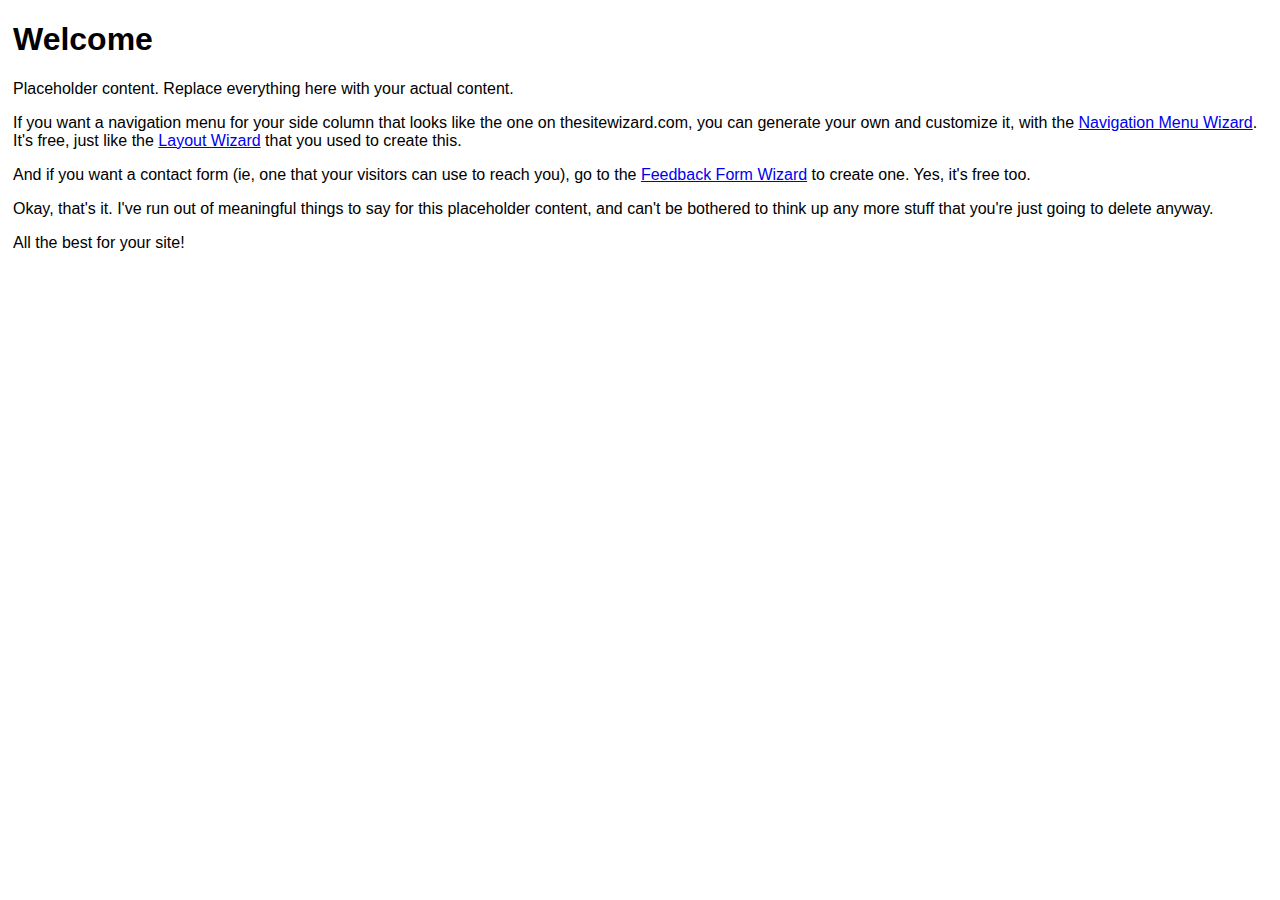
<file: Mobile Friendly/index.html>
<!DOCTYPE HTML PUBLIC "-//W3C//DTD HTML 4.01 Transitional//EN" "http://www.w3.org/TR/html4/loose.dtd">
<html lang="en">
<head>

<title>Insert web page title here</title>

<meta http-equiv="Content-type" content="text/html;charset=UTF-8">
<meta http-equiv="Content-Style-Type" content="text/css">
<meta name="generator" content="thesitewizard.com's Layout Wizard 3.0.1">
<meta name="viewport" content="width=device-width, initial-scale=1">
<link rel="stylesheet" type="text/css" media="all" href="styles.css">

</head>

<body>

<div id="tswcontainer">

	<div id="tswcontent">
	<div id="tswcontproper">
	<!-- start of content column: insert your content here -->

	<h1>Welcome</h1>
	<p>
	Placeholder content. Replace everything here with your actual content.
	</p>
	<p>
	If you want a navigation menu for your side column that looks like the one on thesitewizard.com,
	you can generate your own and customize it, with the
	<a href="https://www.thesitewizard.com/wizards/css-menu-buttons.shtml">Navigation Menu Wizard</a>.
	It's free, just like the <a href="https://www.thesitewizard.com/wizards/layout.shtml">Layout Wizard</a>
	that you used to create this.
	</p>
	<p>
	And if you want a contact form (ie, one that your visitors can use to reach you), go to the
	<a href="https://www.thesitewizard.com/wizards/feedbackform.shtml">Feedback Form Wizard</a>
	to create one. Yes, it's free too.
	</p>
	<p>
	Okay, that's it. I've run out of meaningful things to say for this placeholder content, and can't be bothered to
	think up any more stuff that you're just going to delete anyway.
	</p>
	<p>
	All the best for your site!
	</p>
	<p>&nbsp;</p>

	<!-- end of content column: put your content above this line -->
	</div>
	</div>

</div>

</body>

</html>
</file>
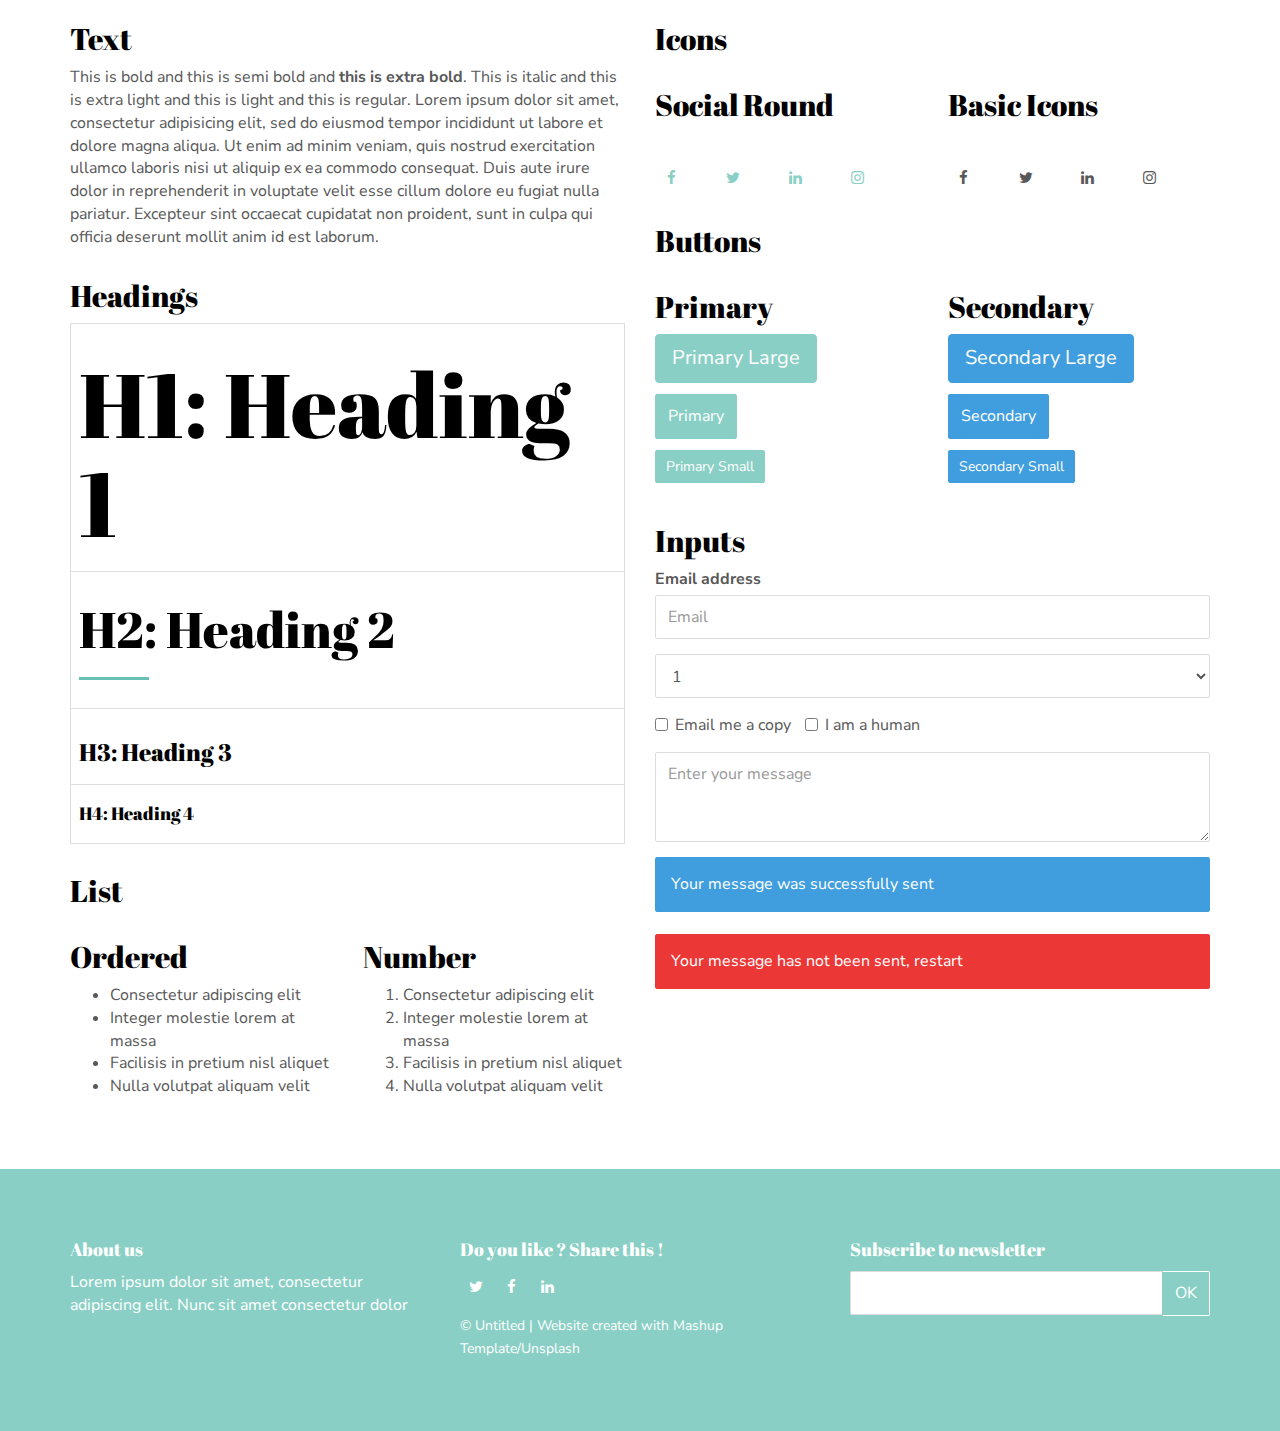
<file: factory/components.html>
<!DOCTYPE html>
<html lang="en">

<head>
  <meta charset="UTF-8">
  <meta content="IE=edge" http-equiv="X-UA-Compatible">
  <meta content="width=device-width,initial-scale=1" name="viewport">
  <meta content="description" name="description">
  <meta name="google" content="notranslate" />
  <meta content="Mashup templates have been developped by Orson.io team" name="author">

  <!-- Disable tap highlight on IE -->
  <meta name="msapplication-tap-highlight" content="no">
  
  <link href="./assets/apple-touch-icon.png" rel="apple-touch-icon">
  <link href="./assets/favicon.ico" rel="icon">

  <title>World System Builder - Jen O</title>  

<link href="./main.97292821.css" rel="stylesheet"></head>

<body>

 <!-- Add your content of header -->
<header>
  <nav class="navbar navbar-inverse navbar-fixed-top">
    <div class="container">
      <div class="navbar-header">
        <button type="button" class="navbar-toggle collapsed">
          <span class="sr-only">Toggle navigation</span>
          <span class="icon-bar"></span>
          <span class="icon-bar"></span>
          <span class="icon-bar"></span>
        </button>
      </div>

      <div class="navbar-collapse">
        <button type="button" class="close" aria-label="Close"><span aria-hidden="true">&times;</span></button>
        <ul class="nav navbar-nav navbar-right">
            <li><a href="./index.html#contact-section-container" title="" class="anchor-link">Contact Us</a></li>
            <li>
                <p>
                    <a href="./components.html" class="btn btn-default navbar-btn" >Components</a>
                </p>
            </li>


        </ul>

      </div>
    </div>
  </nav>
</header>



<!-- Add your site or app content here -->
  <div class="container">
    <div class="row">
      <div class="col-xs-12 col-md-6">

        <div class="template-example">
          <h2 class="template-title-example">Text</h2>
          <p>This is bold and this is semi bold and <b>this is extra bold</b>. This is italic and this is extra light and this is light
          and this is regular. Lorem ipsum dolor sit amet, consectetur adipisicing elit, sed do eiusmod
          tempor incididunt ut labore et dolore magna aliqua. Ut enim ad minim veniam,
          quis nostrud exercitation ullamco laboris nisi ut aliquip ex ea commodo
          consequat. Duis aute irure dolor in reprehenderit in voluptate velit esse
          cillum dolore eu fugiat nulla pariatur. Excepteur sint occaecat cupidatat non
          proident, sunt in culpa qui officia deserunt mollit anim id est laborum.
          </p>
        </div>

        <div class="template-example">
          <h2 class="template-title-example">Headings</h2>
          
          <table class="table table-bordered">
            <tr><td><h1>H1: Heading 1</h1></td></tr>
            <tr><td><h2>H2: Heading 2</h2></td></tr>
            <tr><td><h3>H3: Heading 3</h3></td></tr>
            <tr><td><h4>H4: Heading 4</h4></td></tr>
          </table>
        </div>

        <div class="template-example">
          <h2 class="template-title-example">List</h2>
          <div class="row">
            <div class="col-md-6">
              <h3 class="template-title-example">Ordered</h3>
              <ul>
                <li>Consectetur adipiscing elit</li>
                <li>Integer molestie lorem at massa</li>
                <li>Facilisis in pretium nisl aliquet</li>
                <li>Nulla volutpat aliquam velit</li>
              </ul>
            </div>
            <div class="col-md-6">
              <h3 class="template-title-example">Number</h3>
              <ol>
                <li>Consectetur adipiscing elit</li>
                <li>Integer molestie lorem at massa</li>
                <li>Facilisis in pretium nisl aliquet</li>
                <li>Nulla volutpat aliquam velit</li>
              </ol>
            </div>
          </div>
        </div>

        
      </div>

      <div class="col-xs-12 col-md-6">
        <div class="template-example">
          <h2 class="template-title-example">Icons</h2>
          
          <div class="row">
            <div class="col-md-6">
              <h3 class="template-title-example">Social Round</h2>
              <ul class="list-icons">
                <li>
                  <a href="" class="social-round-icon fa-icon">
                    <i class="fa fa-facebook"></i>
                  </a>
                </li>
                <li>
                  <a href="" class="social-round-icon fa-icon">
                    <i class="fa fa-twitter"></i>
                  </a>
                </li>
                <li>
                  <a href="" class="social-round-icon fa-icon">
                    <i class="fa fa-linkedin"></i>
                  </a>
                </li>
                <li>
                  <a href="" class="social-round-icon fa-icon">
                    <i class="fa fa-instagram"></i>
                  </a>
                </li>
              </ul>
            </div>
            <div class="col-md-6">
               <h3 class="template-title-example">Basic Icons</h2>
                <ul class="list-icons">
                  <li>
                    <span class="fa-icon">
                      <i class="fa fa-facebook"></i>
                    </span>
                  </li>
                  <li>
                    <span class="fa-icon">
                      <i class="fa fa-twitter"></i>
                    </span>
                  </li>
                  <li>
                    <span class="fa-icon">
                      <i class="fa fa-linkedin"></i>
                    </span>
                  </li>
                  <li>
                    <span class="fa-icon">
                      <i class="fa fa-instagram"></i>
                    </span>
                  </li>
                </ul>
            </div>

          </div>


          


        </div>

        <div class="template-example">
          <h2 class="template-title-example">Buttons</h2>
          <div class="row">
            <div class="col-md-6">
              <h3 class="template-title-example">Primary</h2>
              <div class="row">
                  <div class="col-md-6">
                  <p><a href="" class="btn btn-primary btn-lg">Primary Large</a></p>
                  <p><a href="" class="btn btn-primary">Primary </a></p>
                  <p><a href="" class="btn btn-primary btn-sm">Primary Small</a></p>
                </div>
              </div>

            </div>

            <div class="col-md-6">
              <h3 class="template-title-example">Secondary</h2>
              <div class="row">
                  <div class="col-md-6">
                  <p><a href="" class="btn btn-info btn-lg">Secondary Large</a></p>
                  <p><a href="" class="btn btn-info">Secondary </a></p>
                  <p><a href="" class="btn btn-info btn-sm">Secondary Small</a></p>
                </div>
              </div>
            </div>
          </div>
        </div>
        
        <div class="template-example">
          <h2 class="template-title-example">Inputs</h2>

            <div class="form-group">
              <label for="exampleInputEmail1">Email address</label>
              <input type="email" class="form-control" id="exampleInputEmail1" placeholder="Email">
            </div>

            <div class="form-group">
              <select class="form-control">
                <option>1</option>
                <option>2</option>
                <option>3</option>
                <option>4</option>
                <option>5</option>
              </select>
            </div>

            <div class="form-group">
              <label class="checkbox-inline">
                <input 
                type="checkbox" id="inlineCheckbox1" value="option1"> Email me a copy
              </label>
              <label class="checkbox-inline">
                <input type="checkbox" id="inlineCheckbox2" value="option2"> I am a human
              </label>
            </div>

            <div class="form-group">
              <textarea class="form-control" rows="3" placeholder="Enter your message"></textarea>
            </div>
            
            <div class="alert alert-success" role="alert">Your message was successfully sent</div>
            <div class="alert alert-danger" role="alert">Your message has not been sent, restart</div>
        </div>




      </div>
    </div>
  </div>

<footer class="footer-container white-text-container">
    <div class="container">
        <div class="row">
                <div class="col-md-4">
                    <h4>About us</h4>
                    <p>Lorem ipsum dolor sit amet, consectetur adipiscing elit. Nunc sit amet consectetur dolor</p>
                </div>

                <div class="col-md-4">
                    <h4>Do you like ? Share this !</h4>
                    <div>
                        <p>
                            <a href="https://www.twitter.com" class="fa-icon" title="">
                        <i class="fa fa-twitter" aria-hidden="true"></i>
                        </a>
                            <a href="https://www.facebook.com" class="fa-icon" title="">
                                <i class="fa fa-facebook" aria-hidden="true"></i>
                            </a>
                            <a href="https://www.linkedin.com" class="fa-icon" title="">
                                <i class="fa fa-linkedin" aria-hidden="true"></i>
                            </a>
                        </p>
                    </div>
                    <div>
                        <p><small>© Untitled | Website created with <a href="http://www.mashup-template.com/" title="Create website with free html template">Mashup Template</a>/<a href="https://www.unsplash.com/" title="Beautiful Free Images">Unsplash</a></small></p>
                    </div>

                </div>

                <div class="col-md-4">
                        
                    <h4>Subscribe to newsletter</h4>
                    
                    <div class="form-group">
                        <div class="input-group">
                            <input type="text" class="form-control footer-input-text">
                            <div class="input-group-btn">
                                <button type="button" class="btn btn-default btn-newsletter ">OK</button>
                            </div>
                        </div>
                        
                        
                    </div>
                </div>
        </div>
    </div>
</footer>

<script>
document.addEventListener("DOMContentLoaded", function (event) {
  navbarToggleSidebar();
});
</script>
<script type="text/javascript" src="./main.faaf51f9.js"></script>
</file>
<file: Mobile Friendly/styles.css>
/*
	styles.css
	Initial code generated by thesitewizard.com's Layout Wizard 3.0.1
*/
body {
	font-family: Arial, Helvetica, sans-serif ;
}
img {
	max-width: 100% ;
	width: auto ;
	height: auto ;
}
input, select, button, textarea {
	max-width: 100% ;
}
meter, progress, output {
	max-width: 100% ;
}
div#tswcontent {
	width: 100% ;
	max-width: 100% ;
	color: #000 ;
	background-color: #fff ;
}
div#tswcontproper {
	padding-left: 5px ;
	padding-right: 5px ;
}
div#tswcontainer {
	color: inherit ;
	background-color: inherit ;
}
</file>
<file: factory/main.97292821.css>
@import url(https://fonts.googleapis.com/css?family=Abril+Fatface|Lato|Nunito+Sans:400,600);@import url(https://maxcdn.bootstrapcdn.com/font-awesome/4.7.0/css/font-awesome.min.css);/*!
 * Bootstrap v3.3.7 (http://getbootstrap.com)
 * Copyright 2011-2016 Twitter, Inc.
 * Licensed under MIT (https://github.com/twbs/bootstrap/blob/master/LICENSE)
 */
/*! normalize.css v3.0.3 | MIT License | github.com/necolas/normalize.css */html{font-family:sans-serif;-ms-text-size-adjust:100%;-webkit-text-size-adjust:100%}body{margin:0}article,aside,details,figcaption,figure,footer,header,hgroup,main,menu,nav,section,summary{display:block}audio,canvas,progress,video{display:inline-block;vertical-align:baseline}audio:not([controls]){display:none;height:0}[hidden],template{display:none}a{background-color:transparent}a:active,a:hover{outline:0}abbr[title]{border-bottom:1px dotted}b,strong{font-weight:700}dfn{font-style:italic}h1{font-size:2em;margin:.67em 0}mark{background:#ff0;color:#000}small{font-size:80%}sub,sup{font-size:75%;line-height:0;position:relative;vertical-align:baseline}sup{top:-.5em}sub{bottom:-.25em}img{border:0}svg:not(:root){overflow:hidden}figure{margin:1em 40px}hr{box-sizing:content-box;height:0}pre{overflow:auto}code,kbd,pre,samp{font-family:monospace,monospace;font-size:1em}button,input,optgroup,select,textarea{color:inherit;font:inherit;margin:0}button{overflow:visible}button,select{text-transform:none}button,html input[type=button],input[type=reset],input[type=submit]{-webkit-appearance:button;cursor:pointer}button[disabled],html input[disabled]{cursor:default}button::-moz-focus-inner,input::-moz-focus-inner{border:0;padding:0}input{line-height:normal}input[type=checkbox],input[type=radio]{box-sizing:border-box;padding:0}input[type=number]::-webkit-inner-spin-button,input[type=number]::-webkit-outer-spin-button{height:auto}input[type=search]{-webkit-appearance:textfield;box-sizing:content-box}input[type=search]::-webkit-search-cancel-button,input[type=search]::-webkit-search-decoration{-webkit-appearance:none}fieldset{border:1px solid silver;margin:0 2px;padding:.35em .625em .75em}textarea{overflow:auto}optgroup{font-weight:700}table{border-collapse:collapse;border-spacing:0}td,th{padding:0}
.footer_logo_retina{position: relative; margin-top: 7rem; margin-right: 145rem; text-align: left;}

/*! Source: https://github.com/h5bp/html5-boilerplate/blob/master/src/css/main.css */@media print{*,:after,:before{background:transparent!important;color:#000!important;box-shadow:none!important;text-shadow:none!important}a,a:visited{text-decoration:underline}a[href]:after{content:" (" attr(href) ")"}abbr[title]:after{content:" (" attr(title) ")"}a[href^="#"]:after,a[href^="javascript:"]:after{content:""}blockquote,pre{border:1px solid #999;page-break-inside:avoid}thead{display:table-header-group}img,tr{page-break-inside:avoid}img{max-width:100%!important}h2,h3,p{orphans:3;widows:3}h2,h3{page-break-after:avoid}.navbar{display:none}.btn>.caret,.dropup>.btn>.caret{border-top-color:#000!important}.label{border:1px solid #000}.table{border-collapse:collapse!important}.table td,.table th{background-color:#fff!important}.table-bordered td,.table-bordered th{border:1px solid #ddd!important}}*,:after,:before{-webkit-box-sizing:border-box;-moz-box-sizing:border-box;box-sizing:border-box}html{font-size:10px;-webkit-tap-highlight-color:transparent}body{font-family:Nunito Sans,Helvetica,Arial,sans-serif;font-size:16px;line-height:1.42857;color:#585858;background-color:#fff}button,input,select,textarea{font-family:inherit;font-size:inherit;line-height:inherit}a{color:#8acfc5;text-decoration:none}a:focus,a:hover{color:#54b9aa;text-decoration:underline}a:focus{outline:5px auto -webkit-focus-ring-color;outline-offset:-2px}figure{margin:0}img{vertical-align:middle}.img-responsive{display:block;max-width:100%;height:auto}.img-rounded{border-radius:4px}.img-thumbnail{padding:4px;line-height:1.42857;background-color:#fff;border:1px solid #ddd;border-radius:2px;-webkit-transition:all .2s ease-in-out;-o-transition:all .2s ease-in-out;transition:all .2s ease-in-out;display:inline-block;max-width:100%;height:auto}.img-circle{border-radius:50%}hr{margin-top:22px;margin-bottom:22px;border:0;border-top:1px solid #eee}.sr-only{position:absolute;width:1px;height:1px;margin:-1px;padding:0;overflow:hidden;clip:rect(0,0,0,0);border:0}.sr-only-focusable:active,.sr-only-focusable:focus{position:static;width:auto;height:auto;margin:0;overflow:visible;clip:auto}[role=button]{cursor:pointer}.h1,.h2,.h3,.h4,.h5,.h6,h1,h2,h3,h4,h5,h6{font-family:Abril Fatface,Times New Roman,Times,serif;font-weight:500;line-height:1.1;color:#000}.h1 .small,.h1 small,.h2 .small,.h2 small,.h3 .small,.h3 small,.h4 .small,.h4 small,.h5 .small,.h5 small,.h6 .small,.h6 small,h1 .small,h1 small,h2 .small,h2 small,h3 .small,h3 small,h4 .small,h4 small,h5 .small,h5 small,h6 .small,h6 small{font-weight:400;line-height:1;color:#777}.h1,.h2,.h3,h1,h2,h3{margin-top:22px;margin-bottom:11px}.h1 .small,.h1 small,.h2 .small,.h2 small,.h3 .small,.h3 small,h1 .small,h1 small,h2 .small,h2 small,h3 .small,h3 small{font-size:65%}.h4,.h5,.h6,h4,h5,h6{margin-top:11px;margin-bottom:11px}.h4 .small,.h4 small,.h5 .small,.h5 small,.h6 .small,.h6 small,h4 .small,h4 small,h5 .small,h5 small,h6 .small,h6 small{font-size:75%}.h1,h1{font-size:90px}.h2,h2{font-size:50px}.h3,h3{font-size:24px}.h4,.h5,h4,h5{font-size:18px}.h6,h6{font-size:16px}p{margin:0 0 11px}.lead{margin-bottom:22px;font-size:18px;font-weight:300;line-height:1.4}@media (min-width:768px){.lead{font-size:24px}}.small,small{font-size:87%}.mark,mark{background-color:#fcf8e3;padding:.2em}.text-left{text-align:left}.text-right{text-align:right}.text-center{text-align:center}.text-justify{text-align:justify}.text-nowrap{white-space:nowrap}.text-lowercase{text-transform:lowercase}.initialism,.text-uppercase{text-transform:uppercase}.text-capitalize{text-transform:capitalize}.text-muted{color:#777}.text-primary{color:#8acfc5}a.text-primary:focus,a.text-primary:hover{color:#66c0b3}.text-success{color:#fff}a.text-success:focus,a.text-success:hover{color:#e6e6e6}.text-info{color:#31708f}a.text-info:focus,a.text-info:hover{color:#245269}.text-warning{color:#8a6d3b}a.text-warning:focus,a.text-warning:hover{color:#66512c}.text-danger{color:#fff}a.text-danger:focus,a.text-danger:hover{color:#e6e6e6}.bg-primary{color:#fff;background-color:#8acfc5}a.bg-primary:focus,a.bg-primary:hover{background-color:#66c0b3}.bg-success{background-color:#409ede}a.bg-success:focus,a.bg-success:hover{background-color:#2385c8}.bg-info{background-color:#d9edf7}a.bg-info:focus,a.bg-info:hover{background-color:#afd9ee}.bg-warning{background-color:#fcf8e3}a.bg-warning:focus,a.bg-warning:hover{background-color:#f7ecb5}.bg-danger{background-color:#ec3737}a.bg-danger:focus,a.bg-danger:hover{background-color:#db1515}.page-header{padding-bottom:10px;margin:44px 0 22px;border-bottom:1px solid #eee}ol,ul{margin-top:0;margin-bottom:11px}ol ol,ol ul,ul ol,ul ul{margin-bottom:0}.list-inline,.list-unstyled{padding-left:0;list-style:none}.list-inline{margin-left:-5px}.list-inline>li{display:inline-block;padding-left:5px;padding-right:5px}dl{margin-top:0;margin-bottom:22px}dd,dt{line-height:1.42857}dt{font-weight:700}dd{margin-left:0}.dl-horizontal dd:after,.dl-horizontal dd:before{content:" ";display:table}.dl-horizontal dd:after{clear:both}@media (min-width:768px){.dl-horizontal dt{float:left;width:160px;clear:left;text-align:right;overflow:hidden;text-overflow:ellipsis;white-space:nowrap}.dl-horizontal dd{margin-left:180px}}abbr[data-original-title],abbr[title]{cursor:help;border-bottom:1px dotted #777}.initialism{font-size:90%}blockquote{padding:11px 22px;margin:0 0 22px;font-size:20px;border-left:5px solid #eee}blockquote ol:last-child,blockquote p:last-child,blockquote ul:last-child{margin-bottom:0}blockquote .small,blockquote footer,blockquote small{display:block;font-size:80%;line-height:1.42857;color:#777}blockquote .small:before,blockquote footer:before,blockquote small:before{content:"\2014   \A0"}.blockquote-reverse,blockquote.pull-right{padding-right:15px;padding-left:0;border-right:5px solid #eee;border-left:0;text-align:right}.blockquote-reverse .small:before,.blockquote-reverse footer:before,.blockquote-reverse small:before,blockquote.pull-right .small:before,blockquote.pull-right footer:before,blockquote.pull-right small:before{content:""}.blockquote-reverse .small:after,.blockquote-reverse footer:after,.blockquote-reverse small:after,blockquote.pull-right .small:after,blockquote.pull-right footer:after,blockquote.pull-right small:after{content:"\A0   \2014"}address{margin-bottom:22px;font-style:normal;line-height:1.42857}code,kbd,pre,samp{font-family:Menlo,Monaco,Consolas,Courier New,monospace}code{color:#c7254e;background-color:#f9f2f4}code,kbd{padding:2px 4px;font-size:90%;border-radius:2px}kbd{color:#fff;background-color:#333;box-shadow:inset 0 -1px 0 rgba(0,0,0,.25)}kbd kbd{padding:0;font-size:100%;font-weight:700;box-shadow:none}pre{display:block;padding:10.5px;margin:0 0 11px;font-size:15px;line-height:1.42857;word-break:break-all;word-wrap:break-word;color:#333;background-color:#f5f5f5;border:1px solid #ccc;border-radius:2px}pre code{padding:0;font-size:inherit;color:inherit;white-space:pre-wrap;background-color:transparent;border-radius:0}.pre-scrollable{max-height:340px;overflow-y:scroll}.container{margin-right:auto;margin-left:auto;padding-left:15px;padding-right:15px}.container:after,.container:before{content:" ";display:table}.container:after{clear:both}@media (min-width:768px){.container{width:750px}}@media (min-width:992px){.container{width:970px}}@media (min-width:1200px){.container{width:1170px}}.container-fluid{margin-right:auto;margin-left:auto;padding-left:15px;padding-right:15px}.container-fluid:after,.container-fluid:before{content:" ";display:table}.container-fluid:after{clear:both}.row{margin-left:-15px;margin-right:-15px}.row:after,.row:before{content:" ";display:table}.row:after{clear:both}.col-lg-1,.col-lg-2,.col-lg-3,.col-lg-4,.col-lg-5,.col-lg-6,.col-lg-7,.col-lg-8,.col-lg-9,.col-lg-10,.col-lg-11,.col-lg-12,.col-md-1,.col-md-2,.col-md-3,.col-md-4,.col-md-5,.col-md-6,.col-md-7,.col-md-8,.col-md-9,.col-md-10,.col-md-11,.col-md-12,.col-sm-1,.col-sm-2,.col-sm-3,.col-sm-4,.col-sm-5,.col-sm-6,.col-sm-7,.col-sm-8,.col-sm-9,.col-sm-10,.col-sm-11,.col-sm-12,.col-xs-1,.col-xs-2,.col-xs-3,.col-xs-4,.col-xs-5,.col-xs-6,.col-xs-7,.col-xs-8,.col-xs-9,.col-xs-10,.col-xs-11,.col-xs-12{position:relative;min-height:1px;padding-left:15px;padding-right:15px}.col-xs-1,.col-xs-2,.col-xs-3,.col-xs-4,.col-xs-5,.col-xs-6,.col-xs-7,.col-xs-8,.col-xs-9,.col-xs-10,.col-xs-11,.col-xs-12{float:left}.col-xs-1{width:8.33333%}.col-xs-2{width:16.66667%}.col-xs-3{width:25%}.col-xs-4{width:33.33333%}.col-xs-5{width:41.66667%}.col-xs-6{width:50%}.col-xs-7{width:58.33333%}.col-xs-8{width:66.66667%}.col-xs-9{width:75%}.col-xs-10{width:83.33333%}.col-xs-11{width:91.66667%}.col-xs-12{width:100%}.col-xs-pull-0{right:auto}.col-xs-pull-1{right:8.33333%}.col-xs-pull-2{right:16.66667%}.col-xs-pull-3{right:25%}.col-xs-pull-4{right:33.33333%}.col-xs-pull-5{right:41.66667%}.col-xs-pull-6{right:50%}.col-xs-pull-7{right:58.33333%}.col-xs-pull-8{right:66.66667%}.col-xs-pull-9{right:75%}.col-xs-pull-10{right:83.33333%}.col-xs-pull-11{right:91.66667%}.col-xs-pull-12{right:100%}.col-xs-push-0{left:auto}.col-xs-push-1{left:8.33333%}.col-xs-push-2{left:16.66667%}.col-xs-push-3{left:25%}.col-xs-push-4{left:33.33333%}.col-xs-push-5{left:41.66667%}.col-xs-push-6{left:50%}.col-xs-push-7{left:58.33333%}.col-xs-push-8{left:66.66667%}.col-xs-push-9{left:75%}.col-xs-push-10{left:83.33333%}.col-xs-push-11{left:91.66667%}.col-xs-push-12{left:100%}.col-xs-offset-0{margin-left:0}.col-xs-offset-1{margin-left:8.33333%}.col-xs-offset-2{margin-left:16.66667%}.col-xs-offset-3{margin-left:25%}.col-xs-offset-4{margin-left:33.33333%}.col-xs-offset-5{margin-left:41.66667%}.col-xs-offset-6{margin-left:50%}.col-xs-offset-7{margin-left:58.33333%}.col-xs-offset-8{margin-left:66.66667%}.col-xs-offset-9{margin-left:75%}.col-xs-offset-10{margin-left:83.33333%}.col-xs-offset-11{margin-left:91.66667%}.col-xs-offset-12{margin-left:100%}@media (min-width:768px){.col-sm-1,.col-sm-2,.col-sm-3,.col-sm-4,.col-sm-5,.col-sm-6,.col-sm-7,.col-sm-8,.col-sm-9,.col-sm-10,.col-sm-11,.col-sm-12{float:left}.col-sm-1{width:8.33333%}.col-sm-2{width:16.66667%}.col-sm-3{width:25%}.col-sm-4{width:33.33333%}.col-sm-5{width:41.66667%}.col-sm-6{width:50%}.col-sm-7{width:58.33333%}.col-sm-8{width:66.66667%}.col-sm-9{width:75%}.col-sm-10{width:83.33333%}.col-sm-11{width:91.66667%}.col-sm-12{width:100%}.col-sm-pull-0{right:auto}.col-sm-pull-1{right:8.33333%}.col-sm-pull-2{right:16.66667%}.col-sm-pull-3{right:25%}.col-sm-pull-4{right:33.33333%}.col-sm-pull-5{right:41.66667%}.col-sm-pull-6{right:50%}.col-sm-pull-7{right:58.33333%}.col-sm-pull-8{right:66.66667%}.col-sm-pull-9{right:75%}.col-sm-pull-10{right:83.33333%}.col-sm-pull-11{right:91.66667%}.col-sm-pull-12{right:100%}.col-sm-push-0{left:auto}.col-sm-push-1{left:8.33333%}.col-sm-push-2{left:16.66667%}.col-sm-push-3{left:25%}.col-sm-push-4{left:33.33333%}.col-sm-push-5{left:41.66667%}.col-sm-push-6{left:50%}.col-sm-push-7{left:58.33333%}.col-sm-push-8{left:66.66667%}.col-sm-push-9{left:75%}.col-sm-push-10{left:83.33333%}.col-sm-push-11{left:91.66667%}.col-sm-push-12{left:100%}.col-sm-offset-0{margin-left:0}.col-sm-offset-1{margin-left:8.33333%}.col-sm-offset-2{margin-left:16.66667%}.col-sm-offset-3{margin-left:25%}.col-sm-offset-4{margin-left:33.33333%}.col-sm-offset-5{margin-left:41.66667%}.col-sm-offset-6{margin-left:50%}.col-sm-offset-7{margin-left:58.33333%}.col-sm-offset-8{margin-left:66.66667%}.col-sm-offset-9{margin-left:75%}.col-sm-offset-10{margin-left:83.33333%}.col-sm-offset-11{margin-left:91.66667%}.col-sm-offset-12{margin-left:100%}}@media (min-width:992px){.col-md-1,.col-md-2,.col-md-3,.col-md-4,.col-md-5,.col-md-6,.col-md-7,.col-md-8,.col-md-9,.col-md-10,.col-md-11,.col-md-12{float:left}.col-md-1{width:8.33333%}.col-md-2{width:16.66667%}.col-md-3{width:25%}.col-md-4{width:33.33333%}.col-md-5{width:41.66667%}.col-md-6{width:50%}.col-md-7{width:58.33333%}.col-md-8{width:66.66667%}.col-md-9{width:75%}.col-md-10{width:83.33333%}.col-md-11{width:91.66667%}.col-md-12{width:100%}.col-md-pull-0{right:auto}.col-md-pull-1{right:8.33333%}.col-md-pull-2{right:16.66667%}.col-md-pull-3{right:25%}.col-md-pull-4{right:33.33333%}.col-md-pull-5{right:41.66667%}.col-md-pull-6{right:50%}.col-md-pull-7{right:58.33333%}.col-md-pull-8{right:66.66667%}.col-md-pull-9{right:75%}.col-md-pull-10{right:83.33333%}.col-md-pull-11{right:91.66667%}.col-md-pull-12{right:100%}.col-md-push-0{left:auto}.col-md-push-1{left:8.33333%}.col-md-push-2{left:16.66667%}.col-md-push-3{left:25%}.col-md-push-4{left:33.33333%}.col-md-push-5{left:41.66667%}.col-md-push-6{left:50%}.col-md-push-7{left:58.33333%}.col-md-push-8{left:66.66667%}.col-md-push-9{left:75%}.col-md-push-10{left:83.33333%}.col-md-push-11{left:91.66667%}.col-md-push-12{left:100%}.col-md-offset-0{margin-left:0}.col-md-offset-1{margin-left:8.33333%}.col-md-offset-2{margin-left:16.66667%}.col-md-offset-3{margin-left:25%}.col-md-offset-4{margin-left:33.33333%}.col-md-offset-5{margin-left:41.66667%}.col-md-offset-6{margin-left:50%}.col-md-offset-7{margin-left:58.33333%}.col-md-offset-8{margin-left:66.66667%}.col-md-offset-9{margin-left:75%}.col-md-offset-10{margin-left:83.33333%}.col-md-offset-11{margin-left:91.66667%}.col-md-offset-12{margin-left:100%}}@media (min-width:1200px){.col-lg-1,.col-lg-2,.col-lg-3,.col-lg-4,.col-lg-5,.col-lg-6,.col-lg-7,.col-lg-8,.col-lg-9,.col-lg-10,.col-lg-11,.col-lg-12{float:left}.col-lg-1{width:8.33333%}.col-lg-2{width:16.66667%}.col-lg-3{width:25%}.col-lg-4{width:33.33333%}.col-lg-5{width:41.66667%}.col-lg-6{width:50%}.col-lg-7{width:58.33333%}.col-lg-8{width:66.66667%}.col-lg-9{width:75%}.col-lg-10{width:83.33333%}.col-lg-11{width:91.66667%}.col-lg-12{width:100%}.col-lg-pull-0{right:auto}.col-lg-pull-1{right:8.33333%}.col-lg-pull-2{right:16.66667%}.col-lg-pull-3{right:25%}.col-lg-pull-4{right:33.33333%}.col-lg-pull-5{right:41.66667%}.col-lg-pull-6{right:50%}.col-lg-pull-7{right:58.33333%}.col-lg-pull-8{right:66.66667%}.col-lg-pull-9{right:75%}.col-lg-pull-10{right:83.33333%}.col-lg-pull-11{right:91.66667%}.col-lg-pull-12{right:100%}.col-lg-push-0{left:auto}.col-lg-push-1{left:8.33333%}.col-lg-push-2{left:16.66667%}.col-lg-push-3{left:25%}.col-lg-push-4{left:33.33333%}.col-lg-push-5{left:41.66667%}.col-lg-push-6{left:50%}.col-lg-push-7{left:58.33333%}.col-lg-push-8{left:66.66667%}.col-lg-push-9{left:75%}.col-lg-push-10{left:83.33333%}.col-lg-push-11{left:91.66667%}.col-lg-push-12{left:100%}.col-lg-offset-0{margin-left:0}.col-lg-offset-1{margin-left:8.33333%}.col-lg-offset-2{margin-left:16.66667%}.col-lg-offset-3{margin-left:25%}.col-lg-offset-4{margin-left:33.33333%}.col-lg-offset-5{margin-left:41.66667%}.col-lg-offset-6{margin-left:50%}.col-lg-offset-7{margin-left:58.33333%}.col-lg-offset-8{margin-left:66.66667%}.col-lg-offset-9{margin-left:75%}.col-lg-offset-10{margin-left:83.33333%}.col-lg-offset-11{margin-left:91.66667%}.col-lg-offset-12{margin-left:100%}}table{background-color:transparent}caption{padding-top:8px;padding-bottom:8px;color:#777}caption,th{text-align:left}.table{width:100%;max-width:100%;margin-bottom:22px}.table>tbody>tr>td,.table>tbody>tr>th,.table>tfoot>tr>td,.table>tfoot>tr>th,.table>thead>tr>td,.table>thead>tr>th{padding:8px;line-height:1.42857;vertical-align:top;border-top:1px solid #ddd}.table>thead>tr>th{vertical-align:bottom;border-bottom:2px solid #ddd}.table>caption+thead>tr:first-child>td,.table>caption+thead>tr:first-child>th,.table>colgroup+thead>tr:first-child>td,.table>colgroup+thead>tr:first-child>th,.table>thead:first-child>tr:first-child>td,.table>thead:first-child>tr:first-child>th{border-top:0}.table>tbody+tbody{border-top:2px solid #ddd}.table .table{background-color:#fff}.table-condensed>tbody>tr>td,.table-condensed>tbody>tr>th,.table-condensed>tfoot>tr>td,.table-condensed>tfoot>tr>th,.table-condensed>thead>tr>td,.table-condensed>thead>tr>th{padding:5px}.table-bordered,.table-bordered>tbody>tr>td,.table-bordered>tbody>tr>th,.table-bordered>tfoot>tr>td,.table-bordered>tfoot>tr>th,.table-bordered>thead>tr>td,.table-bordered>thead>tr>th{border:1px solid #ddd}.table-bordered>thead>tr>td,.table-bordered>thead>tr>th{border-bottom-width:2px}.table-striped>tbody>tr:nth-of-type(odd){background-color:#f9f9f9}.table-hover>tbody>tr:hover{background-color:#f5f5f5}table col[class*=col-]{position:static;float:none;display:table-column}table td[class*=col-],table th[class*=col-]{position:static;float:none;display:table-cell}.table>tbody>tr.active>td,.table>tbody>tr.active>th,.table>tbody>tr>td.active,.table>tbody>tr>th.active,.table>tfoot>tr.active>td,.table>tfoot>tr.active>th,.table>tfoot>tr>td.active,.table>tfoot>tr>th.active,.table>thead>tr.active>td,.table>thead>tr.active>th,.table>thead>tr>td.active,.table>thead>tr>th.active{background-color:#f5f5f5}.table-hover>tbody>tr.active:hover>td,.table-hover>tbody>tr.active:hover>th,.table-hover>tbody>tr:hover>.active,.table-hover>tbody>tr>td.active:hover,.table-hover>tbody>tr>th.active:hover{background-color:#e8e8e8}.table>tbody>tr.success>td,.table>tbody>tr.success>th,.table>tbody>tr>td.success,.table>tbody>tr>th.success,.table>tfoot>tr.success>td,.table>tfoot>tr.success>th,.table>tfoot>tr>td.success,.table>tfoot>tr>th.success,.table>thead>tr.success>td,.table>thead>tr.success>th,.table>thead>tr>td.success,.table>thead>tr>th.success{background-color:#409ede}.table-hover>tbody>tr.success:hover>td,.table-hover>tbody>tr.success:hover>th,.table-hover>tbody>tr:hover>.success,.table-hover>tbody>tr>td.success:hover,.table-hover>tbody>tr>th.success:hover{background-color:#2a93da}.table>tbody>tr.info>td,.table>tbody>tr.info>th,.table>tbody>tr>td.info,.table>tbody>tr>th.info,.table>tfoot>tr.info>td,.table>tfoot>tr.info>th,.table>tfoot>tr>td.info,.table>tfoot>tr>th.info,.table>thead>tr.info>td,.table>thead>tr.info>th,.table>thead>tr>td.info,.table>thead>tr>th.info{background-color:#d9edf7}.table-hover>tbody>tr.info:hover>td,.table-hover>tbody>tr.info:hover>th,.table-hover>tbody>tr:hover>.info,.table-hover>tbody>tr>td.info:hover,.table-hover>tbody>tr>th.info:hover{background-color:#c4e3f3}.table>tbody>tr.warning>td,.table>tbody>tr.warning>th,.table>tbody>tr>td.warning,.table>tbody>tr>th.warning,.table>tfoot>tr.warning>td,.table>tfoot>tr.warning>th,.table>tfoot>tr>td.warning,.table>tfoot>tr>th.warning,.table>thead>tr.warning>td,.table>thead>tr.warning>th,.table>thead>tr>td.warning,.table>thead>tr>th.warning{background-color:#fcf8e3}.table-hover>tbody>tr.warning:hover>td,.table-hover>tbody>tr.warning:hover>th,.table-hover>tbody>tr:hover>.warning,.table-hover>tbody>tr>td.warning:hover,.table-hover>tbody>tr>th.warning:hover{background-color:#faf2cc}.table>tbody>tr.danger>td,.table>tbody>tr.danger>th,.table>tbody>tr>td.danger,.table>tbody>tr>th.danger,.table>tfoot>tr.danger>td,.table>tfoot>tr.danger>th,.table>tfoot>tr>td.danger,.table>tfoot>tr>th.danger,.table>thead>tr.danger>td,.table>thead>tr.danger>th,.table>thead>tr>td.danger,.table>thead>tr>th.danger{background-color:#ec3737}.table-hover>tbody>tr.danger:hover>td,.table-hover>tbody>tr.danger:hover>th,.table-hover>tbody>tr:hover>.danger,.table-hover>tbody>tr>td.danger:hover,.table-hover>tbody>tr>th.danger:hover{background-color:#ea2020}.table-responsive{overflow-x:auto;min-height:.01%}@media screen and (max-width:767px){.table-responsive{width:100%;margin-bottom:16.5px;overflow-y:hidden;-ms-overflow-style:-ms-autohiding-scrollbar;border:1px solid #ddd}.table-responsive>.table{margin-bottom:0}.table-responsive>.table>tbody>tr>td,.table-responsive>.table>tbody>tr>th,.table-responsive>.table>tfoot>tr>td,.table-responsive>.table>tfoot>tr>th,.table-responsive>.table>thead>tr>td,.table-responsive>.table>thead>tr>th{white-space:nowrap}.table-responsive>.table-bordered{border:0}.table-responsive>.table-bordered>tbody>tr>td:first-child,.table-responsive>.table-bordered>tbody>tr>th:first-child,.table-responsive>.table-bordered>tfoot>tr>td:first-child,.table-responsive>.table-bordered>tfoot>tr>th:first-child,.table-responsive>.table-bordered>thead>tr>td:first-child,.table-responsive>.table-bordered>thead>tr>th:first-child{border-left:0}.table-responsive>.table-bordered>tbody>tr>td:last-child,.table-responsive>.table-bordered>tbody>tr>th:last-child,.table-responsive>.table-bordered>tfoot>tr>td:last-child,.table-responsive>.table-bordered>tfoot>tr>th:last-child,.table-responsive>.table-bordered>thead>tr>td:last-child,.table-responsive>.table-bordered>thead>tr>th:last-child{border-right:0}.table-responsive>.table-bordered>tbody>tr:last-child>td,.table-responsive>.table-bordered>tbody>tr:last-child>th,.table-responsive>.table-bordered>tfoot>tr:last-child>td,.table-responsive>.table-bordered>tfoot>tr:last-child>th{border-bottom:0}}fieldset{margin:0;min-width:0}fieldset,legend{padding:0;border:0}legend{display:block;width:100%;margin-bottom:22px;font-size:24px;line-height:inherit;color:#333;border-bottom:1px solid #e5e5e5}label{display:inline-block;max-width:100%;margin-bottom:5px;font-weight:700}input[type=search]{-webkit-box-sizing:border-box;-moz-box-sizing:border-box;box-sizing:border-box}input[type=checkbox],input[type=radio]{margin:4px 0 0;margin-top:1px\9;line-height:normal}input[type=file]{display:block}input[type=range]{display:block;width:100%}select[multiple],select[size]{height:auto}input[type=checkbox]:focus,input[type=file]:focus,input[type=radio]:focus{outline:5px auto -webkit-focus-ring-color;outline-offset:-2px}output{padding-top:11px}.form-control,output{display:block;font-size:16px;line-height:1.42857;color:#555}.form-control{width:100%;height:44px;padding:10px 12px;background-color:#fff;background-image:none;border:1px solid #ddd;border-radius:2px;-webkit-box-shadow:inset 0 1px 1px rgba(0,0,0,.075);box-shadow:inset 0 1px 1px rgba(0,0,0,.075);-webkit-transition:border-color .15s ease-in-out,box-shadow .15s ease-in-out;-o-transition:border-color ease-in-out .15s,box-shadow ease-in-out .15s;transition:border-color .15s ease-in-out,box-shadow .15s ease-in-out}.form-control:focus{border-color:#66afe9;-webkit-box-shadow:inset 0 1px 1px rgba(0,0,0,.075),0 0 8px rgba(102,175,233,.6);box-shadow:inset 0 1px 1px rgba(0,0,0,.075),0 0 8px rgba(102,175,233,.6)}.form-control::-moz-placeholder{color:#999;opacity:1}.form-control:-ms-input-placeholder{color:#999}.form-control::-webkit-input-placeholder{color:#999}.form-control::-ms-expand{border:0;background-color:transparent}.form-control[disabled],.form-control[readonly],fieldset[disabled] .form-control{background-color:#eee;opacity:1}.form-control[disabled],fieldset[disabled] .form-control{cursor:not-allowed}textarea.form-control{height:auto}input[type=search]{-webkit-appearance:none}@media screen and (-webkit-min-device-pixel-ratio:0){input[type=date].form-control,input[type=datetime-local].form-control,input[type=month].form-control,input[type=time].form-control{line-height:44px}.input-group-sm>.input-group-btn>input[type=date].btn,.input-group-sm>.input-group-btn>input[type=datetime-local].btn,.input-group-sm>.input-group-btn>input[type=month].btn,.input-group-sm>.input-group-btn>input[type=time].btn,.input-group-sm>input[type=date].form-control,.input-group-sm>input[type=date].input-group-addon,.input-group-sm>input[type=datetime-local].form-control,.input-group-sm>input[type=datetime-local].input-group-addon,.input-group-sm>input[type=month].form-control,.input-group-sm>input[type=month].input-group-addon,.input-group-sm>input[type=time].form-control,.input-group-sm>input[type=time].input-group-addon,.input-group-sm input[type=date],.input-group-sm input[type=datetime-local],.input-group-sm input[type=month],.input-group-sm input[type=time],input[type=date].input-sm,input[type=datetime-local].input-sm,input[type=month].input-sm,input[type=time].input-sm{line-height:33px}.input-group-lg>.input-group-btn>input[type=date].btn,.input-group-lg>.input-group-btn>input[type=datetime-local].btn,.input-group-lg>.input-group-btn>input[type=month].btn,.input-group-lg>.input-group-btn>input[type=time].btn,.input-group-lg>input[type=date].form-control,.input-group-lg>input[type=date].input-group-addon,.input-group-lg>input[type=datetime-local].form-control,.input-group-lg>input[type=datetime-local].input-group-addon,.input-group-lg>input[type=month].form-control,.input-group-lg>input[type=month].input-group-addon,.input-group-lg>input[type=time].form-control,.input-group-lg>input[type=time].input-group-addon,.input-group-lg input[type=date],.input-group-lg input[type=datetime-local],.input-group-lg input[type=month],.input-group-lg input[type=time],input[type=date].input-lg,input[type=datetime-local].input-lg,input[type=month].input-lg,input[type=time].input-lg{line-height:49px}}.form-group{margin-bottom:15px}.checkbox,.radio{position:relative;display:block;margin-top:10px;margin-bottom:10px}.checkbox label,.radio label{min-height:22px;padding-left:20px;margin-bottom:0;font-weight:400;cursor:pointer}.checkbox-inline input[type=checkbox],.checkbox input[type=checkbox],.radio-inline input[type=radio],.radio input[type=radio]{position:absolute;margin-left:-20px;margin-top:4px\9}.checkbox+.checkbox,.radio+.radio{margin-top:-5px}.checkbox-inline,.radio-inline{position:relative;display:inline-block;padding-left:20px;margin-bottom:0;vertical-align:middle;font-weight:400;cursor:pointer}.checkbox-inline+.checkbox-inline,.radio-inline+.radio-inline{margin-top:0;margin-left:10px}.checkbox-inline.disabled,.checkbox.disabled label,.radio-inline.disabled,.radio.disabled label,fieldset[disabled] .checkbox-inline,fieldset[disabled] .checkbox label,fieldset[disabled] .radio-inline,fieldset[disabled] .radio label,fieldset[disabled] input[type=checkbox],fieldset[disabled] input[type=radio],input[type=checkbox].disabled,input[type=checkbox][disabled],input[type=radio].disabled,input[type=radio][disabled]{cursor:not-allowed}.form-control-static{padding-top:11px;padding-bottom:11px;margin-bottom:0;min-height:38px}.form-control-static.input-lg,.form-control-static.input-sm,.input-group-lg>.form-control-static.form-control,.input-group-lg>.form-control-static.input-group-addon,.input-group-lg>.input-group-btn>.form-control-static.btn,.input-group-sm>.form-control-static.form-control,.input-group-sm>.form-control-static.input-group-addon,.input-group-sm>.input-group-btn>.form-control-static.btn{padding-left:0;padding-right:0}.input-group-sm>.form-control,.input-group-sm>.input-group-addon,.input-group-sm>.input-group-btn>.btn,.input-sm{height:33px;padding:5px 10px;font-size:14px;line-height:1.5;border-radius:2px}.input-group-sm>.input-group-btn>select.btn,.input-group-sm>select.form-control,.input-group-sm>select.input-group-addon,select.input-sm{height:33px;line-height:33px}.input-group-sm>.input-group-btn>select[multiple].btn,.input-group-sm>.input-group-btn>textarea.btn,.input-group-sm>select[multiple].form-control,.input-group-sm>select[multiple].input-group-addon,.input-group-sm>textarea.form-control,.input-group-sm>textarea.input-group-addon,select[multiple].input-sm,textarea.input-sm{height:auto}.form-group-sm .form-control{height:33px;padding:5px 10px;font-size:14px;line-height:1.5;border-radius:2px}.form-group-sm select.form-control{height:33px;line-height:33px}.form-group-sm select[multiple].form-control,.form-group-sm textarea.form-control{height:auto}.form-group-sm .form-control-static{height:33px;min-height:36px;padding:6px 10px;font-size:14px;line-height:1.5}.input-group-lg>.form-control,.input-group-lg>.input-group-addon,.input-group-lg>.input-group-btn>.btn,.input-lg{height:49px;padding:10px 16px;font-size:20px;line-height:1.33333;border-radius:4px}.input-group-lg>.input-group-btn>select.btn,.input-group-lg>select.form-control,.input-group-lg>select.input-group-addon,select.input-lg{height:49px;line-height:49px}.input-group-lg>.input-group-btn>select[multiple].btn,.input-group-lg>.input-group-btn>textarea.btn,.input-group-lg>select[multiple].form-control,.input-group-lg>select[multiple].input-group-addon,.input-group-lg>textarea.form-control,.input-group-lg>textarea.input-group-addon,select[multiple].input-lg,textarea.input-lg{height:auto}.form-group-lg .form-control{height:49px;padding:10px 16px;font-size:20px;line-height:1.33333;border-radius:4px}.form-group-lg select.form-control{height:49px;line-height:49px}.form-group-lg select[multiple].form-control,.form-group-lg textarea.form-control{height:auto}.form-group-lg .form-control-static{height:49px;min-height:42px;padding:11px 16px;font-size:20px;line-height:1.33333}.has-feedback{position:relative}.has-feedback .form-control{padding-right:55px}.form-control-feedback{position:absolute;top:0;right:0;z-index:2;display:block;width:44px;height:44px;line-height:44px;text-align:center;pointer-events:none}.form-group-lg .form-control+.form-control-feedback,.input-group-lg+.form-control-feedback,.input-group-lg>.form-control+.form-control-feedback,.input-group-lg>.input-group-addon+.form-control-feedback,.input-group-lg>.input-group-btn>.btn+.form-control-feedback,.input-lg+.form-control-feedback{width:49px;height:49px;line-height:49px}.form-group-sm .form-control+.form-control-feedback,.input-group-sm+.form-control-feedback,.input-group-sm>.form-control+.form-control-feedback,.input-group-sm>.input-group-addon+.form-control-feedback,.input-group-sm>.input-group-btn>.btn+.form-control-feedback,.input-sm+.form-control-feedback{width:33px;height:33px;line-height:33px}.has-success .checkbox,.has-success .checkbox-inline,.has-success.checkbox-inline label,.has-success.checkbox label,.has-success .control-label,.has-success .help-block,.has-success .radio,.has-success .radio-inline,.has-success.radio-inline label,.has-success.radio label{color:#fff}.has-success .form-control{border-color:#fff;-webkit-box-shadow:inset 0 1px 1px rgba(0,0,0,.075);box-shadow:inset 0 1px 1px rgba(0,0,0,.075)}.has-success .form-control:focus{border-color:#e6e6e6;-webkit-box-shadow:inset 0 1px 1px rgba(0,0,0,.075),0 0 6px #fff;box-shadow:inset 0 1px 1px rgba(0,0,0,.075),0 0 6px #fff}.has-success .input-group-addon{color:#fff;border-color:#fff;background-color:#409ede}.has-success .form-control-feedback{color:#fff}.has-warning .checkbox,.has-warning .checkbox-inline,.has-warning.checkbox-inline label,.has-warning.checkbox label,.has-warning .control-label,.has-warning .help-block,.has-warning .radio,.has-warning .radio-inline,.has-warning.radio-inline label,.has-warning.radio label{color:#8a6d3b}.has-warning .form-control{border-color:#8a6d3b;-webkit-box-shadow:inset 0 1px 1px rgba(0,0,0,.075);box-shadow:inset 0 1px 1px rgba(0,0,0,.075)}.has-warning .form-control:focus{border-color:#66512c;-webkit-box-shadow:inset 0 1px 1px rgba(0,0,0,.075),0 0 6px #c0a16b;box-shadow:inset 0 1px 1px rgba(0,0,0,.075),0 0 6px #c0a16b}.has-warning .input-group-addon{color:#8a6d3b;border-color:#8a6d3b;background-color:#fcf8e3}.has-warning .form-control-feedback{color:#8a6d3b}.has-error .checkbox,.has-error .checkbox-inline,.has-error.checkbox-inline label,.has-error.checkbox label,.has-error .control-label,.has-error .help-block,.has-error .radio,.has-error .radio-inline,.has-error.radio-inline label,.has-error.radio label{color:#fff}.has-error .form-control{border-color:#fff;-webkit-box-shadow:inset 0 1px 1px rgba(0,0,0,.075);box-shadow:inset 0 1px 1px rgba(0,0,0,.075)}.has-error .form-control:focus{border-color:#e6e6e6;-webkit-box-shadow:inset 0 1px 1px rgba(0,0,0,.075),0 0 6px #fff;box-shadow:inset 0 1px 1px rgba(0,0,0,.075),0 0 6px #fff}.has-error .input-group-addon{color:#fff;border-color:#fff;background-color:#ec3737}.has-error .form-control-feedback{color:#fff}.has-feedback label~.form-control-feedback{top:27px}.has-feedback label.sr-only~.form-control-feedback{top:0}.help-block{display:block;margin-top:5px;margin-bottom:10px;color:#989898}@media (min-width:768px){.form-inline .form-group{display:inline-block;margin-bottom:0;vertical-align:middle}.form-inline .form-control{display:inline-block;width:auto;vertical-align:middle}.form-inline .form-control-static{display:inline-block}.form-inline .input-group{display:inline-table;vertical-align:middle}.form-inline .input-group .form-control,.form-inline .input-group .input-group-addon,.form-inline .input-group .input-group-btn{width:auto}.form-inline .input-group>.form-control{width:100%}.form-inline .control-label{margin-bottom:0;vertical-align:middle}.form-inline .checkbox,.form-inline .radio{display:inline-block;margin-top:0;margin-bottom:0;vertical-align:middle}.form-inline .checkbox label,.form-inline .radio label{padding-left:0}.form-inline .checkbox input[type=checkbox],.form-inline .radio input[type=radio]{position:relative;margin-left:0}.form-inline .has-feedback .form-control-feedback{top:0}}.form-horizontal .checkbox,.form-horizontal .checkbox-inline,.form-horizontal .radio,.form-horizontal .radio-inline{margin-top:0;margin-bottom:0;padding-top:11px}.form-horizontal .checkbox,.form-horizontal .radio{min-height:33px}.form-horizontal .form-group{margin-left:-15px;margin-right:-15px}.form-horizontal .form-group:after,.form-horizontal .form-group:before{content:" ";display:table}.form-horizontal .form-group:after{clear:both}@media (min-width:768px){.form-horizontal .control-label{text-align:right;margin-bottom:0;padding-top:11px}}.form-horizontal .has-feedback .form-control-feedback{right:15px}@media (min-width:768px){.form-horizontal .form-group-lg .control-label{padding-top:11px;font-size:20px}}@media (min-width:768px){.form-horizontal .form-group-sm .control-label{padding-top:6px;font-size:14px}}.btn{display:inline-block;margin-bottom:0;font-weight:400;text-align:center;vertical-align:middle;touch-action:manipulation;cursor:pointer;background-image:none;border:1px solid transparent;white-space:nowrap;padding:10px 12px;font-size:16px;line-height:1.42857;border-radius:2px;-webkit-user-select:none;-moz-user-select:none;-ms-user-select:none;user-select:none}.btn.active.focus,.btn.active:focus,.btn.focus,.btn:active.focus,.btn:active:focus,.btn:focus{outline:5px auto -webkit-focus-ring-color;outline-offset:-2px}.btn.focus,.btn:focus,.btn:hover{color:#333;text-decoration:none}.btn.active,.btn:active{outline:0;background-image:none;-webkit-box-shadow:inset 0 3px 5px rgba(0,0,0,.125);box-shadow:inset 0 3px 5px rgba(0,0,0,.125)}.btn.disabled,.btn[disabled],fieldset[disabled] .btn{cursor:not-allowed;opacity:.65;filter:alpha(opacity=65);-webkit-box-shadow:none;box-shadow:none}a.btn.disabled,fieldset[disabled] a.btn{pointer-events:none}.btn-default{color:#333;background-color:#fff;border-color:#8acfc5}.btn-default.focus,.btn-default:focus{color:#333;background-color:#e6e6e6;border-color:#3f9a8d}.btn-default.active,.btn-default:active,.btn-default:hover,.open>.btn-default.dropdown-toggle{color:#333;background-color:#e6e6e6;border-color:#5fbdaf}.btn-default.active.focus,.btn-default.active:focus,.btn-default.active:hover,.btn-default:active.focus,.btn-default:active:focus,.btn-default:active:hover,.open>.btn-default.dropdown-toggle.focus,.open>.btn-default.dropdown-toggle:focus,.open>.btn-default.dropdown-toggle:hover{color:#333;background-color:#d4d4d4;border-color:#3f9a8d}.btn-default.active,.btn-default:active,.open>.btn-default.dropdown-toggle{background-image:none}.btn-default.disabled.focus,.btn-default.disabled:focus,.btn-default.disabled:hover,.btn-default[disabled].focus,.btn-default[disabled]:focus,.btn-default[disabled]:hover,fieldset[disabled] .btn-default.focus,fieldset[disabled] .btn-default:focus,fieldset[disabled] .btn-default:hover{background-color:#fff;border-color:#8acfc5}.btn-default .badge{color:#fff;background-color:#333}.btn-primary{color:#fff;background-color:#8acfc5;border-color:#8acfc5}.btn-primary.focus,.btn-primary:focus{color:#fff;background-color:#66c0b3;border-color:#3f9a8d}.btn-primary.active,.btn-primary:active,.btn-primary:hover,.open>.btn-primary.dropdown-toggle{color:#fff;background-color:#66c0b3;border-color:#5fbdaf}.btn-primary.active.focus,.btn-primary.active:focus,.btn-primary.active:hover,.btn-primary:active.focus,.btn-primary:active:focus,.btn-primary:active:hover,.open>.btn-primary.dropdown-toggle.focus,.open>.btn-primary.dropdown-toggle:focus,.open>.btn-primary.dropdown-toggle:hover{color:#fff;background-color:#4db6a7;border-color:#3f9a8d}.btn-primary.active,.btn-primary:active,.open>.btn-primary.dropdown-toggle{background-image:none}.btn-primary.disabled.focus,.btn-primary.disabled:focus,.btn-primary.disabled:hover,.btn-primary[disabled].focus,.btn-primary[disabled]:focus,.btn-primary[disabled]:hover,fieldset[disabled] .btn-primary.focus,fieldset[disabled] .btn-primary:focus,fieldset[disabled] .btn-primary:hover{background-color:#8acfc5;border-color:#8acfc5}.btn-primary .badge{color:#8acfc5;background-color:#fff}.btn-success{color:#fff;background-color:#5cb85c;border-color:#5cb85c}.btn-success.focus,.btn-success:focus{color:#fff;background-color:#449d44;border-color:#2d672d}.btn-success.active,.btn-success:active,.btn-success:hover,.open>.btn-success.dropdown-toggle{color:#fff;background-color:#449d44;border-color:#419641}.btn-success.active.focus,.btn-success.active:focus,.btn-success.active:hover,.btn-success:active.focus,.btn-success:active:focus,.btn-success:active:hover,.open>.btn-success.dropdown-toggle.focus,.open>.btn-success.dropdown-toggle:focus,.open>.btn-success.dropdown-toggle:hover{color:#fff;background-color:#398439;border-color:#2d672d}.btn-success.active,.btn-success:active,.open>.btn-success.dropdown-toggle{background-image:none}.btn-success.disabled.focus,.btn-success.disabled:focus,.btn-success.disabled:hover,.btn-success[disabled].focus,.btn-success[disabled]:focus,.btn-success[disabled]:hover,fieldset[disabled] .btn-success.focus,fieldset[disabled] .btn-success:focus,fieldset[disabled] .btn-success:hover{background-color:#5cb85c;border-color:#5cb85c}.btn-success .badge{color:#5cb85c;background-color:#fff}.btn-info{color:#fff;background-color:#409ede;border-color:#409ede}.btn-info.focus,.btn-info:focus{color:#fff;background-color:#2385c8;border-color:#175a87}.btn-info.active,.btn-info:active,.btn-info:hover,.open>.btn-info.dropdown-toggle{color:#fff;background-color:#2385c8;border-color:#217fc0}.btn-info.active.focus,.btn-info.active:focus,.btn-info.active:hover,.btn-info:active.focus,.btn-info:active:focus,.btn-info:active:hover,.open>.btn-info.dropdown-toggle.focus,.open>.btn-info.dropdown-toggle:focus,.open>.btn-info.dropdown-toggle:hover{color:#fff;background-color:#1d71aa;border-color:#175a87}.btn-info.active,.btn-info:active,.open>.btn-info.dropdown-toggle{background-image:none}.btn-info.disabled.focus,.btn-info.disabled:focus,.btn-info.disabled:hover,.btn-info[disabled].focus,.btn-info[disabled]:focus,.btn-info[disabled]:hover,fieldset[disabled] .btn-info.focus,fieldset[disabled] .btn-info:focus,fieldset[disabled] .btn-info:hover{background-color:#409ede;border-color:#409ede}.btn-info .badge{color:#409ede;background-color:#fff}.btn-warning{color:#fff;background-color:#f0ad4e;border-color:#f0ad4e}.btn-warning.focus,.btn-warning:focus{color:#fff;background-color:#ec971f;border-color:#b06d0f}.btn-warning.active,.btn-warning:active,.btn-warning:hover,.open>.btn-warning.dropdown-toggle{color:#fff;background-color:#ec971f;border-color:#eb9316}.btn-warning.active.focus,.btn-warning.active:focus,.btn-warning.active:hover,.btn-warning:active.focus,.btn-warning:active:focus,.btn-warning:active:hover,.open>.btn-warning.dropdown-toggle.focus,.open>.btn-warning.dropdown-toggle:focus,.open>.btn-warning.dropdown-toggle:hover{color:#fff;background-color:#d58512;border-color:#b06d0f}.btn-warning.active,.btn-warning:active,.open>.btn-warning.dropdown-toggle{background-image:none}.btn-warning.disabled.focus,.btn-warning.disabled:focus,.btn-warning.disabled:hover,.btn-warning[disabled].focus,.btn-warning[disabled]:focus,.btn-warning[disabled]:hover,fieldset[disabled] .btn-warning.focus,fieldset[disabled] .btn-warning:focus,fieldset[disabled] .btn-warning:hover{background-color:#f0ad4e;border-color:#f0ad4e}.btn-warning .badge{color:#f0ad4e;background-color:#fff}.btn-danger{color:#fff;background-color:#d9534f;border-color:#d9534f}.btn-danger.focus,.btn-danger:focus{color:#fff;background-color:#c9302c;border-color:#8b211e}.btn-danger.active,.btn-danger:active,.btn-danger:hover,.open>.btn-danger.dropdown-toggle{color:#fff;background-color:#c9302c;border-color:#c12e2a}.btn-danger.active.focus,.btn-danger.active:focus,.btn-danger.active:hover,.btn-danger:active.focus,.btn-danger:active:focus,.btn-danger:active:hover,.open>.btn-danger.dropdown-toggle.focus,.open>.btn-danger.dropdown-toggle:focus,.open>.btn-danger.dropdown-toggle:hover{color:#fff;background-color:#ac2925;border-color:#8b211e}.btn-danger.active,.btn-danger:active,.open>.btn-danger.dropdown-toggle{background-image:none}.btn-danger.disabled.focus,.btn-danger.disabled:focus,.btn-danger.disabled:hover,.btn-danger[disabled].focus,.btn-danger[disabled]:focus,.btn-danger[disabled]:hover,fieldset[disabled] .btn-danger.focus,fieldset[disabled] .btn-danger:focus,fieldset[disabled] .btn-danger:hover{background-color:#d9534f;border-color:#d9534f}.btn-danger .badge{color:#d9534f;background-color:#fff}.btn-link{color:#8acfc5;font-weight:400;border-radius:0}.btn-link,.btn-link.active,.btn-link:active,.btn-link[disabled],fieldset[disabled] .btn-link{background-color:transparent;-webkit-box-shadow:none;box-shadow:none}.btn-link,.btn-link:active,.btn-link:focus,.btn-link:hover{border-color:transparent}.btn-link:focus,.btn-link:hover{color:#54b9aa;text-decoration:underline;background-color:transparent}.btn-link[disabled]:focus,.btn-link[disabled]:hover,fieldset[disabled] .btn-link:focus,fieldset[disabled] .btn-link:hover{color:#777;text-decoration:none}.btn-group-lg>.btn,.btn-lg{padding:10px 16px;font-size:20px;line-height:1.33333;border-radius:4px}.btn-group-sm>.btn,.btn-sm{padding:5px 10px;font-size:14px;line-height:1.5;border-radius:2px}.btn-group-xs>.btn,.btn-xs{padding:1px 5px;font-size:14px;line-height:1.5;border-radius:2px}.btn-block{display:block;width:100%}.btn-block+.btn-block{margin-top:5px}input[type=button].btn-block,input[type=reset].btn-block,input[type=submit].btn-block{width:100%}.fade{opacity:0;-webkit-transition:opacity .15s linear;-o-transition:opacity .15s linear;transition:opacity .15s linear}.fade.in{opacity:1}.collapse{display:none}.collapse.in{display:block}tr.collapse.in{display:table-row}tbody.collapse.in{display:table-row-group}.collapsing{position:relative;height:0;overflow:hidden;-webkit-transition-property:height,visibility;transition-property:height,visibility;-webkit-transition-duration:.35s;transition-duration:.35s;-webkit-transition-timing-function:ease;transition-timing-function:ease}.caret{display:inline-block;width:0;height:0;margin-left:2px;vertical-align:middle;border-top:4px dashed;border-top:4px solid\9;border-right:4px solid transparent;border-left:4px solid transparent}.dropdown,.dropup{position:relative}.dropdown-toggle:focus{outline:0}.dropdown-menu{position:absolute;top:100%;left:0;z-index:1000;display:none;float:left;min-width:160px;padding:5px 0;margin:2px 0 0;list-style:none;font-size:16px;text-align:left;background-color:#fff;border:1px solid #ccc;border:1px solid rgba(0,0,0,.15);border-radius:2px;-webkit-box-shadow:0 6px 12px rgba(0,0,0,.175);box-shadow:0 6px 12px rgba(0,0,0,.175);background-clip:padding-box}.dropdown-menu.pull-right{right:0;left:auto}.dropdown-menu .divider{height:1px;margin:10px 0;overflow:hidden;background-color:#e5e5e5}.dropdown-menu>li>a{display:block;padding:3px 20px;clear:both;font-weight:400;line-height:1.42857;color:#333;white-space:nowrap}.dropdown-menu>li>a:focus,.dropdown-menu>li>a:hover{text-decoration:none;color:#262626;background-color:#f5f5f5}.dropdown-menu>.active>a,.dropdown-menu>.active>a:focus,.dropdown-menu>.active>a:hover{color:#fff;text-decoration:none;outline:0;background-color:#8acfc5}.dropdown-menu>.disabled>a,.dropdown-menu>.disabled>a:focus,.dropdown-menu>.disabled>a:hover{color:#777}.dropdown-menu>.disabled>a:focus,.dropdown-menu>.disabled>a:hover{text-decoration:none;background-color:transparent;background-image:none;filter:progid:DXImageTransform.Microsoft.gradient(enabled = false);cursor:not-allowed}.open>.dropdown-menu{display:block}.open>a{outline:0}.dropdown-menu-right{left:auto;right:0}.dropdown-menu-left{left:0;right:auto}.dropdown-header{display:block;padding:3px 20px;font-size:14px;line-height:1.42857;color:#777;white-space:nowrap}.dropdown-backdrop{position:fixed;left:0;right:0;bottom:0;top:0;z-index:990}.pull-right>.dropdown-menu{right:0;left:auto}.dropup .caret,.navbar-fixed-bottom .dropdown .caret{border-top:0;border-bottom:4px dashed;border-bottom:4px solid\9;content:""}.dropup .dropdown-menu,.navbar-fixed-bottom .dropdown .dropdown-menu{top:auto;bottom:100%;margin-bottom:2px}@media (min-width:768px){.navbar-right .dropdown-menu{right:0;left:auto}.navbar-right .dropdown-menu-left{left:0;right:auto}}.btn-group,.btn-group-vertical{position:relative;display:inline-block;vertical-align:middle}.btn-group-vertical>.btn,.btn-group>.btn{position:relative;float:left}.btn-group-vertical>.btn.active,.btn-group-vertical>.btn:active,.btn-group-vertical>.btn:focus,.btn-group-vertical>.btn:hover,.btn-group>.btn.active,.btn-group>.btn:active,.btn-group>.btn:focus,.btn-group>.btn:hover{z-index:2}.btn-group .btn+.btn,.btn-group .btn+.btn-group,.btn-group .btn-group+.btn,.btn-group .btn-group+.btn-group{margin-left:-1px}.btn-toolbar{margin-left:-5px}.btn-toolbar:after,.btn-toolbar:before{content:" ";display:table}.btn-toolbar:after{clear:both}.btn-toolbar .btn,.btn-toolbar .btn-group,.btn-toolbar .input-group{float:left}.btn-toolbar>.btn,.btn-toolbar>.btn-group,.btn-toolbar>.input-group{margin-left:5px}.btn-group>.btn:not(:first-child):not(:last-child):not(.dropdown-toggle){border-radius:0}.btn-group>.btn:first-child{margin-left:0}.btn-group>.btn:first-child:not(:last-child):not(.dropdown-toggle){border-bottom-right-radius:0;border-top-right-radius:0}.btn-group>.btn:last-child:not(:first-child),.btn-group>.dropdown-toggle:not(:first-child){border-bottom-left-radius:0;border-top-left-radius:0}.btn-group>.btn-group{float:left}.btn-group>.btn-group:not(:first-child):not(:last-child)>.btn{border-radius:0}.btn-group>.btn-group:first-child:not(:last-child)>.btn:last-child,.btn-group>.btn-group:first-child:not(:last-child)>.dropdown-toggle{border-bottom-right-radius:0;border-top-right-radius:0}.btn-group>.btn-group:last-child:not(:first-child)>.btn:first-child{border-bottom-left-radius:0;border-top-left-radius:0}.btn-group .dropdown-toggle:active,.btn-group.open .dropdown-toggle{outline:0}.btn-group>.btn+.dropdown-toggle{padding-left:8px;padding-right:8px}.btn-group-lg.btn-group>.btn+.dropdown-toggle,.btn-group>.btn-lg+.dropdown-toggle{padding-left:12px;padding-right:12px}.btn-group.open .dropdown-toggle{-webkit-box-shadow:inset 0 3px 5px rgba(0,0,0,.125);box-shadow:inset 0 3px 5px rgba(0,0,0,.125)}.btn-group.open .dropdown-toggle.btn-link{-webkit-box-shadow:none;box-shadow:none}.btn .caret{margin-left:0}.btn-group-lg>.btn .caret,.btn-lg .caret{border-width:5px 5px 0;border-bottom-width:0}.dropup .btn-group-lg>.btn .caret,.dropup .btn-lg .caret{border-width:0 5px 5px}.btn-group-vertical>.btn,.btn-group-vertical>.btn-group,.btn-group-vertical>.btn-group>.btn{display:block;float:none;width:100%;max-width:100%}.btn-group-vertical>.btn-group:after,.btn-group-vertical>.btn-group:before{content:" ";display:table}.btn-group-vertical>.btn-group:after{clear:both}.btn-group-vertical>.btn-group>.btn{float:none}.btn-group-vertical>.btn+.btn,.btn-group-vertical>.btn+.btn-group,.btn-group-vertical>.btn-group+.btn,.btn-group-vertical>.btn-group+.btn-group{margin-top:-1px;margin-left:0}.btn-group-vertical>.btn:not(:first-child):not(:last-child){border-radius:0}.btn-group-vertical>.btn:first-child:not(:last-child){border-top-right-radius:2px;border-top-left-radius:2px;border-bottom-right-radius:0;border-bottom-left-radius:0}.btn-group-vertical>.btn:last-child:not(:first-child){border-top-right-radius:0;border-top-left-radius:0;border-bottom-right-radius:2px;border-bottom-left-radius:2px}.btn-group-vertical>.btn-group:not(:first-child):not(:last-child)>.btn{border-radius:0}.btn-group-vertical>.btn-group:first-child:not(:last-child)>.btn:last-child,.btn-group-vertical>.btn-group:first-child:not(:last-child)>.dropdown-toggle{border-bottom-right-radius:0;border-bottom-left-radius:0}.btn-group-vertical>.btn-group:last-child:not(:first-child)>.btn:first-child{border-top-right-radius:0;border-top-left-radius:0}.btn-group-justified{display:table;width:100%;table-layout:fixed;border-collapse:separate}.btn-group-justified>.btn,.btn-group-justified>.btn-group{float:none;display:table-cell;width:1%}.btn-group-justified>.btn-group .btn{width:100%}.btn-group-justified>.btn-group .dropdown-menu{left:auto}[data-toggle=buttons]>.btn-group>.btn input[type=checkbox],[data-toggle=buttons]>.btn-group>.btn input[type=radio],[data-toggle=buttons]>.btn input[type=checkbox],[data-toggle=buttons]>.btn input[type=radio]{position:absolute;clip:rect(0,0,0,0);pointer-events:none}.input-group{position:relative;display:table;border-collapse:separate}.input-group[class*=col-]{float:none;padding-left:0;padding-right:0}.input-group .form-control{position:relative;z-index:2;float:left;width:100%;margin-bottom:0}.input-group .form-control:focus{z-index:3}.input-group-addon,.input-group-btn,.input-group .form-control{display:table-cell}.input-group-addon:not(:first-child):not(:last-child),.input-group-btn:not(:first-child):not(:last-child),.input-group .form-control:not(:first-child):not(:last-child){border-radius:0}.input-group-addon,.input-group-btn{width:1%;white-space:nowrap;vertical-align:middle}.input-group-addon{padding:10px 12px;font-size:16px;font-weight:400;line-height:1;color:#555;text-align:center;background-color:#eee;border:1px solid #ddd;border-radius:2px}.input-group-addon.input-sm,.input-group-sm>.input-group-addon,.input-group-sm>.input-group-btn>.input-group-addon.btn{padding:5px 10px;font-size:14px;border-radius:2px}.input-group-addon.input-lg,.input-group-lg>.input-group-addon,.input-group-lg>.input-group-btn>.input-group-addon.btn{padding:10px 16px;font-size:20px;border-radius:4px}.input-group-addon input[type=checkbox],.input-group-addon input[type=radio]{margin-top:0}.input-group-addon:first-child,.input-group-btn:first-child>.btn,.input-group-btn:first-child>.btn-group>.btn,.input-group-btn:first-child>.dropdown-toggle,.input-group-btn:last-child>.btn-group:not(:last-child)>.btn,.input-group-btn:last-child>.btn:not(:last-child):not(.dropdown-toggle),.input-group .form-control:first-child{border-bottom-right-radius:0;border-top-right-radius:0}.input-group-addon:first-child{border-right:0}.input-group-addon:last-child,.input-group-btn:first-child>.btn-group:not(:first-child)>.btn,.input-group-btn:first-child>.btn:not(:first-child),.input-group-btn:last-child>.btn,.input-group-btn:last-child>.btn-group>.btn,.input-group-btn:last-child>.dropdown-toggle,.input-group .form-control:last-child{border-bottom-left-radius:0;border-top-left-radius:0}.input-group-addon:last-child{border-left:0}.input-group-btn{font-size:0;white-space:nowrap}.input-group-btn,.input-group-btn>.btn{position:relative}.input-group-btn>.btn+.btn{margin-left:-1px}.input-group-btn>.btn:active,.input-group-btn>.btn:focus,.input-group-btn>.btn:hover{z-index:2}.input-group-btn:first-child>.btn,.input-group-btn:first-child>.btn-group{margin-right:-1px}.input-group-btn:last-child>.btn,.input-group-btn:last-child>.btn-group{z-index:2;margin-left:-1px}.nav{margin-bottom:0;padding-left:0;list-style:none}.nav:after,.nav:before{content:" ";display:table}.nav:after{clear:both}.nav>li,.nav>li>a{position:relative;display:block}.nav>li>a{padding:10px 15px}.nav>li>a:focus,.nav>li>a:hover{text-decoration:none;background-color:#eee}.nav>li.disabled>a{color:#777}.nav>li.disabled>a:focus,.nav>li.disabled>a:hover{color:#777;text-decoration:none;background-color:transparent;cursor:not-allowed}.nav .open>a,.nav .open>a:focus,.nav .open>a:hover{background-color:#eee;border-color:#8acfc5}.nav .nav-divider{height:1px;margin:10px 0;overflow:hidden;background-color:#e5e5e5}.nav>li>a>img{max-width:none}.nav-tabs{border-bottom:1px solid #ddd}.nav-tabs>li{float:left;margin-bottom:-1px}.nav-tabs>li>a{margin-right:2px;line-height:1.42857;border:1px solid transparent;border-radius:2px 2px 0 0}.nav-tabs>li>a:hover{border-color:#eee #eee #ddd}.nav-tabs>li.active>a,.nav-tabs>li.active>a:focus,.nav-tabs>li.active>a:hover{color:#555;background-color:#fff;border:1px solid #ddd;border-bottom-color:transparent;cursor:default}.nav-pills>li{float:left}.nav-pills>li>a{border-radius:2px}.nav-pills>li+li{margin-left:2px}.nav-pills>li.active>a,.nav-pills>li.active>a:focus,.nav-pills>li.active>a:hover{color:#fff;background-color:#8acfc5}.nav-stacked>li{float:none}.nav-stacked>li+li{margin-top:2px;margin-left:0}.nav-justified,.nav-tabs.nav-justified{width:100%}.nav-justified>li,.nav-tabs.nav-justified>li{float:none}.nav-justified>li>a,.nav-tabs.nav-justified>li>a{text-align:center;margin-bottom:5px}.nav-justified>.dropdown .dropdown-menu{top:auto;left:auto}@media (min-width:768px){.nav-justified>li,.nav-tabs.nav-justified>li{display:table-cell;width:1%}.nav-justified>li>a,.nav-tabs.nav-justified>li>a{margin-bottom:0}}.nav-tabs-justified,.nav-tabs.nav-justified{border-bottom:0}.nav-tabs-justified>li>a,.nav-tabs.nav-justified>li>a{margin-right:0;border-radius:2px}.nav-tabs-justified>.active>a,.nav-tabs-justified>.active>a:focus,.nav-tabs-justified>.active>a:hover,.nav-tabs.nav-justified>.active>a,.nav-tabs.nav-justified>.active>a:focus,.nav-tabs.nav-justified>.active>a:hover{border:1px solid #ddd}@media (min-width:768px){.nav-tabs-justified>li>a,.nav-tabs.nav-justified>li>a{border-bottom:1px solid #ddd;border-radius:2px 2px 0 0}.nav-tabs-justified>.active>a,.nav-tabs-justified>.active>a:focus,.nav-tabs-justified>.active>a:hover,.nav-tabs.nav-justified>.active>a,.nav-tabs.nav-justified>.active>a:focus,.nav-tabs.nav-justified>.active>a:hover{border-bottom-color:#fff}}.tab-content>.tab-pane{display:none}.tab-content>.active{display:block}.nav-tabs .dropdown-menu{margin-top:-1px;border-top-right-radius:0;border-top-left-radius:0}.navbar{position:relative;min-height:50px;margin-bottom:22px;border:1px solid transparent}.navbar:after,.navbar:before{content:" ";display:table}.navbar:after{clear:both}@media (min-width:768px){.navbar{border-radius:2px}}.navbar-header:after,.navbar-header:before{content:" ";display:table}.navbar-header:after{clear:both}@media (min-width:768px){.navbar-header{float:left}}.navbar-collapse{overflow-x:visible;padding-right:15px;padding-left:15px;border-top:1px solid transparent;box-shadow:inset 0 1px 0 hsla(0,0%,100%,.1);-webkit-overflow-scrolling:touch}.navbar-collapse:after,.navbar-collapse:before{content:" ";display:table}.navbar-collapse:after{clear:both}.navbar-collapse.in{overflow-y:auto}@media (min-width:768px){.navbar-collapse{width:auto;border-top:0;box-shadow:none}.navbar-collapse.collapse{display:block!important;height:auto!important;padding-bottom:0;overflow:visible!important}.navbar-collapse.in{overflow-y:visible}.navbar-fixed-bottom .navbar-collapse,.navbar-fixed-top .navbar-collapse,.navbar-static-top .navbar-collapse{padding-left:0;padding-right:0}}.navbar-fixed-bottom .navbar-collapse,.navbar-fixed-top .navbar-collapse{max-height:340px}@media (max-device-width:480px) and (orientation:landscape){.navbar-fixed-bottom .navbar-collapse,.navbar-fixed-top .navbar-collapse{max-height:200px}}.container-fluid>.navbar-collapse,.container-fluid>.navbar-header,.container>.navbar-collapse,.container>.navbar-header{margin-right:-15px;margin-left:-15px}@media (min-width:768px){.container-fluid>.navbar-collapse,.container-fluid>.navbar-header,.container>.navbar-collapse,.container>.navbar-header{margin-right:0;margin-left:0}}.navbar-static-top{z-index:1000;border-width:0 0 1px}@media (min-width:768px){.navbar-static-top{border-radius:0}}.navbar-fixed-bottom,.navbar-fixed-top{position:fixed;right:0;left:0;z-index:1030}@media (min-width:768px){.navbar-fixed-bottom,.navbar-fixed-top{border-radius:0}}.navbar-fixed-top{top:0;border-width:0 0 1px}.navbar-fixed-bottom{bottom:0;margin-bottom:0;border-width:1px 0 0}.navbar-brand{float:left;padding:14px 15px;font-size:20px;line-height:22px;height:50px}.navbar-brand:focus,.navbar-brand:hover{text-decoration:none}.navbar-brand>img{display:block}@media (min-width:768px){.navbar>.container-fluid .navbar-brand,.navbar>.container .navbar-brand{margin-left:-15px}}.navbar-toggle{position:relative;float:right;margin-right:15px;padding:9px 10px;margin-top:8px;margin-bottom:8px;background-color:transparent;background-image:none;border:1px solid transparent;border-radius:2px}.navbar-toggle:focus{outline:0}.navbar-toggle .icon-bar{display:block;width:22px;height:2px;border-radius:1px}.navbar-toggle .icon-bar+.icon-bar{margin-top:4px}@media (min-width:768px){.navbar-toggle{display:none}}.navbar-nav{margin:7px -15px}.navbar-nav>li>a{padding-top:10px;padding-bottom:10px;line-height:22px}@media (max-width:767px){.navbar-nav .open .dropdown-menu{position:static;float:none;width:auto;margin-top:0;background-color:transparent;border:0;box-shadow:none}.navbar-nav .open .dropdown-menu .dropdown-header,.navbar-nav .open .dropdown-menu>li>a{padding:5px 15px 5px 25px}.navbar-nav .open .dropdown-menu>li>a{line-height:22px}.navbar-nav .open .dropdown-menu>li>a:focus,.navbar-nav .open .dropdown-menu>li>a:hover{background-image:none}}@media (min-width:768px){.navbar-nav{float:left;margin:0}.navbar-nav>li{float:left}.navbar-nav>li>a{padding-top:14px;padding-bottom:14px}}.navbar-form{margin:3px -15px;padding:10px 15px;border-top:1px solid transparent;border-bottom:1px solid transparent;-webkit-box-shadow:inset 0 1px 0 hsla(0,0%,100%,.1),0 1px 0 hsla(0,0%,100%,.1);box-shadow:inset 0 1px 0 hsla(0,0%,100%,.1),0 1px 0 hsla(0,0%,100%,.1)}@media (min-width:768px){.navbar-form .form-group{display:inline-block;margin-bottom:0;vertical-align:middle}.navbar-form .form-control{display:inline-block;width:auto;vertical-align:middle}.navbar-form .form-control-static{display:inline-block}.navbar-form .input-group{display:inline-table;vertical-align:middle}.navbar-form .input-group .form-control,.navbar-form .input-group .input-group-addon,.navbar-form .input-group .input-group-btn{width:auto}.navbar-form .input-group>.form-control{width:100%}.navbar-form .control-label{margin-bottom:0;vertical-align:middle}.navbar-form .checkbox,.navbar-form .radio{display:inline-block;margin-top:0;margin-bottom:0;vertical-align:middle}.navbar-form .checkbox label,.navbar-form .radio label{padding-left:0}.navbar-form .checkbox input[type=checkbox],.navbar-form .radio input[type=radio]{position:relative;margin-left:0}.navbar-form .has-feedback .form-control-feedback{top:0}}@media (max-width:767px){.navbar-form .form-group{margin-bottom:5px}.navbar-form .form-group:last-child{margin-bottom:0}}@media (min-width:768px){.navbar-form{width:auto;border:0;margin-left:0;margin-right:0;padding-top:0;padding-bottom:0;-webkit-box-shadow:none;box-shadow:none}}.navbar-nav>li>.dropdown-menu{margin-top:0;border-top-right-radius:0;border-top-left-radius:0}.navbar-fixed-bottom .navbar-nav>li>.dropdown-menu{margin-bottom:0;border-top-right-radius:2px;border-top-left-radius:2px;border-bottom-right-radius:0;border-bottom-left-radius:0}.navbar-btn{margin-top:3px;margin-bottom:3px}.btn-group-sm>.navbar-btn.btn,.navbar-btn.btn-sm{margin-top:8.5px;margin-bottom:8.5px}.btn-group-xs>.navbar-btn.btn,.navbar-btn.btn-xs,.navbar-text{margin-top:14px;margin-bottom:14px}@media (min-width:768px){.navbar-text{float:left;margin-left:15px;margin-right:15px}}@media (min-width:768px){.navbar-left{float:left!important}.navbar-right{float:right!important;margin-right:-15px}.navbar-right~.navbar-right{margin-right:0}}.navbar-default{background-color:transparent;border-color:transparent}.navbar-default .navbar-brand{color:#585858}.navbar-default .navbar-brand:focus,.navbar-default .navbar-brand:hover{color:#3f3f3f;background-color:transparent}.navbar-default .navbar-nav>li>a,.navbar-default .navbar-text{color:#585858}.navbar-default .navbar-nav>li>a:focus,.navbar-default .navbar-nav>li>a:hover{color:#333;background-color:transparent}.navbar-default .navbar-nav>.active>a,.navbar-default .navbar-nav>.active>a:focus,.navbar-default .navbar-nav>.active>a:hover{color:#555;background-color:transparent}.navbar-default .navbar-nav>.disabled>a,.navbar-default .navbar-nav>.disabled>a:focus,.navbar-default .navbar-nav>.disabled>a:hover{color:#ccc;background-color:transparent}.navbar-default .navbar-toggle{border-color:#ddd}.navbar-default .navbar-toggle:focus,.navbar-default .navbar-toggle:hover{background-color:#ddd}.navbar-default .navbar-toggle .icon-bar{background-color:#888}.navbar-default .navbar-collapse,.navbar-default .navbar-form{border-color:transparent}.navbar-default .navbar-nav>.open>a,.navbar-default .navbar-nav>.open>a:focus,.navbar-default .navbar-nav>.open>a:hover{background-color:transparent;color:#555}@media (max-width:767px){.navbar-default .navbar-nav .open .dropdown-menu>li>a{color:#585858}.navbar-default .navbar-nav .open .dropdown-menu>li>a:focus,.navbar-default .navbar-nav .open .dropdown-menu>li>a:hover{color:#333;background-color:transparent}.navbar-default .navbar-nav .open .dropdown-menu>.active>a,.navbar-default .navbar-nav .open .dropdown-menu>.active>a:focus,.navbar-default .navbar-nav .open .dropdown-menu>.active>a:hover{color:#555;background-color:transparent}.navbar-default .navbar-nav .open .dropdown-menu>.disabled>a,.navbar-default .navbar-nav .open .dropdown-menu>.disabled>a:focus,.navbar-default .navbar-nav .open .dropdown-menu>.disabled>a:hover{color:#ccc;background-color:transparent}}.navbar-default .navbar-link{color:#585858}.navbar-default .navbar-link:hover{color:#333}.navbar-default .btn-link{color:#585858}.navbar-default .btn-link:focus,.navbar-default .btn-link:hover{color:#333}.navbar-default .btn-link[disabled]:focus,.navbar-default .btn-link[disabled]:hover,fieldset[disabled] .navbar-default .btn-link:focus,fieldset[disabled] .navbar-default .btn-link:hover{color:#ccc}.navbar-inverse{background-color:#222;border-color:#8acfc5}.navbar-inverse .navbar-brand{color:#fff}.navbar-inverse .navbar-brand:focus,.navbar-inverse .navbar-brand:hover{color:#fff;background-color:transparent}.navbar-inverse .navbar-nav>li>a,.navbar-inverse .navbar-text{color:#fff}.navbar-inverse .navbar-nav>li>a:focus,.navbar-inverse .navbar-nav>li>a:hover{color:#fff;background-color:transparent}.navbar-inverse .navbar-nav>.active>a,.navbar-inverse .navbar-nav>.active>a:focus,.navbar-inverse .navbar-nav>.active>a:hover{color:#fff;background-color:#090909}.navbar-inverse .navbar-nav>.disabled>a,.navbar-inverse .navbar-nav>.disabled>a:focus,.navbar-inverse .navbar-nav>.disabled>a:hover{color:#444;background-color:transparent}.navbar-inverse .navbar-toggle{border-color:#333}.navbar-inverse .navbar-toggle:focus,.navbar-inverse .navbar-toggle:hover{background-color:#333}.navbar-inverse .navbar-toggle .icon-bar{background-color:#fff}.navbar-inverse .navbar-collapse,.navbar-inverse .navbar-form{border-color:#101010}.navbar-inverse .navbar-nav>.open>a,.navbar-inverse .navbar-nav>.open>a:focus,.navbar-inverse .navbar-nav>.open>a:hover{background-color:#090909;color:#fff}@media (max-width:767px){.navbar-inverse .navbar-nav .open .dropdown-menu>.dropdown-header{border-color:#8acfc5}.navbar-inverse .navbar-nav .open .dropdown-menu .divider{background-color:#8acfc5}.navbar-inverse .navbar-nav .open .dropdown-menu>li>a{color:#fff}.navbar-inverse .navbar-nav .open .dropdown-menu>li>a:focus,.navbar-inverse .navbar-nav .open .dropdown-menu>li>a:hover{color:#fff;background-color:transparent}.navbar-inverse .navbar-nav .open .dropdown-menu>.active>a,.navbar-inverse .navbar-nav .open .dropdown-menu>.active>a:focus,.navbar-inverse .navbar-nav .open .dropdown-menu>.active>a:hover{color:#fff;background-color:#090909}.navbar-inverse .navbar-nav .open .dropdown-menu>.disabled>a,.navbar-inverse .navbar-nav .open .dropdown-menu>.disabled>a:focus,.navbar-inverse .navbar-nav .open .dropdown-menu>.disabled>a:hover{color:#444;background-color:transparent}}.navbar-inverse .btn-link,.navbar-inverse .btn-link:focus,.navbar-inverse .btn-link:hover,.navbar-inverse .navbar-link,.navbar-inverse .navbar-link:hover{color:#fff}.navbar-inverse .btn-link[disabled]:focus,.navbar-inverse .btn-link[disabled]:hover,fieldset[disabled] .navbar-inverse .btn-link:focus,fieldset[disabled] .navbar-inverse .btn-link:hover{color:#444}.label{display:inline;padding:.2em .6em .3em;font-size:75%;font-weight:700;line-height:1;color:#fff;text-align:center;white-space:nowrap;vertical-align:baseline;border-radius:.25em}.label:empty{display:none}.btn .label{position:relative;top:-1px}a.label:focus,a.label:hover{color:#fff;text-decoration:none;cursor:pointer}.label-default{background-color:#777}.label-default[href]:focus,.label-default[href]:hover{background-color:#5e5e5e}.label-primary{background-color:#8acfc5}.label-primary[href]:focus,.label-primary[href]:hover{background-color:#66c0b3}.label-success{background-color:#5cb85c}.label-success[href]:focus,.label-success[href]:hover{background-color:#449d44}.label-info{background-color:#409ede}.label-info[href]:focus,.label-info[href]:hover{background-color:#2385c8}.label-warning{background-color:#f0ad4e}.label-warning[href]:focus,.label-warning[href]:hover{background-color:#ec971f}.label-danger{background-color:#d9534f}.label-danger[href]:focus,.label-danger[href]:hover{background-color:#c9302c}.badge{display:inline-block;min-width:10px;padding:3px 7px;font-size:14px;font-weight:700;color:#fff;line-height:1;vertical-align:middle;white-space:nowrap;text-align:center;background-color:#777;border-radius:10px}.badge:empty{display:none}.btn .badge{position:relative;top:-1px}.btn-group-xs>.btn .badge,.btn-xs .badge{top:0;padding:1px 5px}.list-group-item.active>.badge,.nav-pills>.active>a>.badge{color:#8acfc5;background-color:#fff}.list-group-item>.badge{float:right}.list-group-item>.badge+.badge{margin-right:5px}.nav-pills>li>a>.badge{margin-left:3px}a.badge:focus,a.badge:hover{color:#fff;text-decoration:none;cursor:pointer}.alert{padding:15px;margin-bottom:22px;border:1px solid transparent;border-radius:2px}.alert h4{margin-top:0;color:inherit}.alert .alert-link{font-weight:700}.alert>p,.alert>ul{margin-bottom:0}.alert>p+p{margin-top:5px}.alert-dismissable,.alert-dismissible{padding-right:35px}.alert-dismissable .close,.alert-dismissible .close{position:relative;top:-2px;right:-21px;color:inherit}.alert-success{background-color:#409ede;border-color:#409ede;color:#fff}.alert-success hr{border-top-color:#2a93da}.alert-success .alert-link{color:#e6e6e6}.alert-info{background-color:#d9edf7;border-color:#bce8f1;color:#31708f}.alert-info hr{border-top-color:#a6e1ec}.alert-info .alert-link{color:#245269}.alert-warning{background-color:#fcf8e3;border-color:#faebcc;color:#8a6d3b}.alert-warning hr{border-top-color:#f7e1b5}.alert-warning .alert-link{color:#66512c}.alert-danger{background-color:#ec3737;border-color:#ec3737;color:#fff}.alert-danger hr{border-top-color:#ea2020}.alert-danger .alert-link{color:#e6e6e6}.embed-responsive{position:relative;display:block;height:0;padding:0;overflow:hidden}.embed-responsive .embed-responsive-item,.embed-responsive embed,.embed-responsive iframe,.embed-responsive object,.embed-responsive video{position:absolute;top:0;left:0;bottom:0;height:100%;width:100%;border:0}.embed-responsive-16by9{padding-bottom:56.25%}.embed-responsive-4by3{padding-bottom:75%}.close{float:right;font-size:24px;font-weight:700;line-height:1;color:#000;text-shadow:0 1px 0 #fff;opacity:.2;filter:alpha(opacity=20)}.close:focus,.close:hover{color:#000;text-decoration:none;cursor:pointer;opacity:.5;filter:alpha(opacity=50)}button.close{padding:0;cursor:pointer;background:transparent;border:0;-webkit-appearance:none}.clearfix:after,.clearfix:before{content:" ";display:table}.clearfix:after{clear:both}.center-block{display:block;margin-left:auto;margin-right:auto}.pull-right{float:right!important}.pull-left{float:left!important}.hide{display:none!important}.show{display:block!important}.invisible{visibility:hidden}.text-hide{font:0/0 a;color:transparent;text-shadow:none;background-color:transparent;border:0}.hidden{display:none!important}.affix{position:fixed}@-ms-viewport{width:device-width}.visible-lg,.visible-lg-block,.visible-lg-inline,.visible-lg-inline-block,.visible-md,.visible-md-block,.visible-md-inline,.visible-md-inline-block,.visible-sm,.visible-sm-block,.visible-sm-inline,.visible-sm-inline-block,.visible-xs,.visible-xs-block,.visible-xs-inline,.visible-xs-inline-block{display:none!important}@media (max-width:767px){.visible-xs{display:block!important}table.visible-xs{display:table!important}tr.visible-xs{display:table-row!important}td.visible-xs,th.visible-xs{display:table-cell!important}}@media (max-width:767px){.visible-xs-block{display:block!important}}@media (max-width:767px){.visible-xs-inline{display:inline!important}}@media (max-width:767px){.visible-xs-inline-block{display:inline-block!important}}@media (min-width:768px) and (max-width:991px){.visible-sm{display:block!important}table.visible-sm{display:table!important}tr.visible-sm{display:table-row!important}td.visible-sm,th.visible-sm{display:table-cell!important}}@media (min-width:768px) and (max-width:991px){.visible-sm-block{display:block!important}}@media (min-width:768px) and (max-width:991px){.visible-sm-inline{display:inline!important}}@media (min-width:768px) and (max-width:991px){.visible-sm-inline-block{display:inline-block!important}}@media (min-width:992px) and (max-width:1199px){.visible-md{display:block!important}table.visible-md{display:table!important}tr.visible-md{display:table-row!important}td.visible-md,th.visible-md{display:table-cell!important}}@media (min-width:992px) and (max-width:1199px){.visible-md-block{display:block!important}}@media (min-width:992px) and (max-width:1199px){.visible-md-inline{display:inline!important}}@media (min-width:992px) and (max-width:1199px){.visible-md-inline-block{display:inline-block!important}}@media (min-width:1200px){.visible-lg{display:block!important}table.visible-lg{display:table!important}tr.visible-lg{display:table-row!important}td.visible-lg,th.visible-lg{display:table-cell!important}}@media (min-width:1200px){.visible-lg-block{display:block!important}}@media (min-width:1200px){.visible-lg-inline{display:inline!important}}@media (min-width:1200px){.visible-lg-inline-block{display:inline-block!important}}@media (max-width:767px){.hidden-xs{display:none!important}}@media (min-width:768px) and (max-width:991px){.hidden-sm{display:none!important}}@media (min-width:992px) and (max-width:1199px){.hidden-md{display:none!important}}@media (min-width:1200px){.hidden-lg{display:none!important}}.visible-print{display:none!important}@media print{.visible-print{display:block!important}table.visible-print{display:table!important}tr.visible-print{display:table-row!important}td.visible-print,th.visible-print{display:table-cell!important}}.visible-print-block{display:none!important}@media print{.visible-print-block{display:block!important}}.visible-print-inline{display:none!important}@media print{.visible-print-inline{display:inline!important}}.visible-print-inline-block{display:none!important}@media print{.visible-print-inline-block{display:inline-block!important}}@media print{.hidden-print{display:none!important}}body{padding-top:0}.grid,.no-space{padding:0;overflow:hidden}.white-text-container a,.white-text-container h1,.white-text-container h2,.white-text-container h3,.white-text-container h4,.white-text-container h5,.white-text-container p{color:#fff}.white-text-container .btn-primary{border-color:#fff;background-color:transparent;color:#fff}.white-text-container .btn-primary:hover{background-color:#8acfc5;border-color:#8acfc5}.title-light{color:#aaa}.footer-container{background-color:#8acfc5;padding:60px 0;margin-top:30px}.footer-input-text{margin-right:15px;width:100%}@media (min-width:768px){.footer-input-text{float:left;width:60%}}.footer-logo{width:10%}.section-half-background-image-container{position:relative;background-color:#eee;padding:80px 0 100px}.section-half-background-image-container .image-column{display:none}@media (min-width:992px){.section-half-background-image-container .image-column{position:absolute;display:block;top:0;z-index:0;bottom:0;width:50%;background-size:cover;background-repeat:no-repeat;background-position:top}}.section-half-background-image-container .text-column{padding:50px;position:relative;z-index:3}.section-label{display:none}@media (min-width:992px){.section-label{display:flex;color:#fff;font-size:7em;font-family:Abril Fatface,Times New Roman,Times,serif;position:absolute;left:50%;z-index:2;top:0;height:100%;text-transform:uppercase;align-items:center}.section-label p{width:260px;margin-left:-130px;word-break:break-all}}.background-image-container{position:relative;text-align:center;background-size:cover;background-repeat:no-repeat;background-position:top;padding:12% 0}.overlay{background-color:rgba(255, 255, 255, 0);position:absolute;top:0;bottom:0;left:0;right:0}.section-container{padding:80px 0}.section-container-spacer{margin-bottom:30px}.btn{-webkit-transition:all .2s linear;-o-transition:all .2s linear;transition:all .2s linear}.btn-default{background-color:transparent}.btn-default:hover{background-color:#8acfc5;color:#fff;border-color:#8acfc5}.btn-newsletter{border-top:1px solid #fff;border-right:1px solid #fff;border-bottom:1px solid #fff;color:#fff}.btn-newsletter:hover{background-color:#fff;color:#8acfc5;border-color:#fff}.navbar-fixed-top{position:absolute}.navbar-inverse{background:transparent;border:none}.navbar-inverse .navbar-btn{border-color:#fff;color:#fff}.navbar-inverse .navbar-btn:hover{border-color:#8acfc5}.navbar-inverse .close{color:#fff;text-shadow:none;opacity:1;margin-top:-20px}.navbar-inverse .navbar-toggle{border-color:#fff}.navbar-inverse .navbar-toggle:hover{border-color:#333}.navbar-btn{float:left}@media (max-width:992px){.navbar-btn{margin-left:15px;margin-right:15px}}@media (max-width:768px){.navbar-fixed-bottom .navbar-collapse,.navbar-fixed-top .navbar-collapse{position:fixed;top:0;bottom:0;width:300px;background-color:#222;max-height:inherit;padding:30px;right:-300px;-webkit-transition:all .2s linear;-o-transition:all .2s linear;transition:all .2s linear}.navbar-fixed-bottom .navbar-collapse.active,.navbar-fixed-top .navbar-collapse.active{right:0}}#map{height:500px;width:100%;background-color:grey;overflow-y:hidden;overflow-x:hidden}.map-container{position:relative}.contact-block-container{background-color:#fff;padding:30px}@media (min-width:768px){.contact-block-container{position:absolute;top:20%;padding:50px;right:10%}}.contact-form-container{background-color:#fff}.fa-icon{width:32px;height:32px;display:inline-block;line-height:32px;font-size:15px;text-align:center}.fa-container{text-align:center;color:#000}h2:after{content:"";display:block;background-color:#66c0b3;height:3px;margin:20px 0;width:70px}h2.text-center:after{margin:20px auto}.form-control{box-shadow:none}.form-control:focus{border-color:#8acfc5;outline:0;box-shadow:0 0 8px #8acfc5}.template-example{margin-bottom:30px}.template-example .template-title-example{font-size:30px;font-weight:300}.template-example .template-title-example:after{display:none}.list-icons{list-style:none;margin:0;padding:0;overflow:hidden}.list-icons li{float:left;width:32px;height:32px;line-height:32px;display:block;margin:30px 30px 0 0}
/*# sourceMappingURL=main.faaf51f9.map*/
</file>
